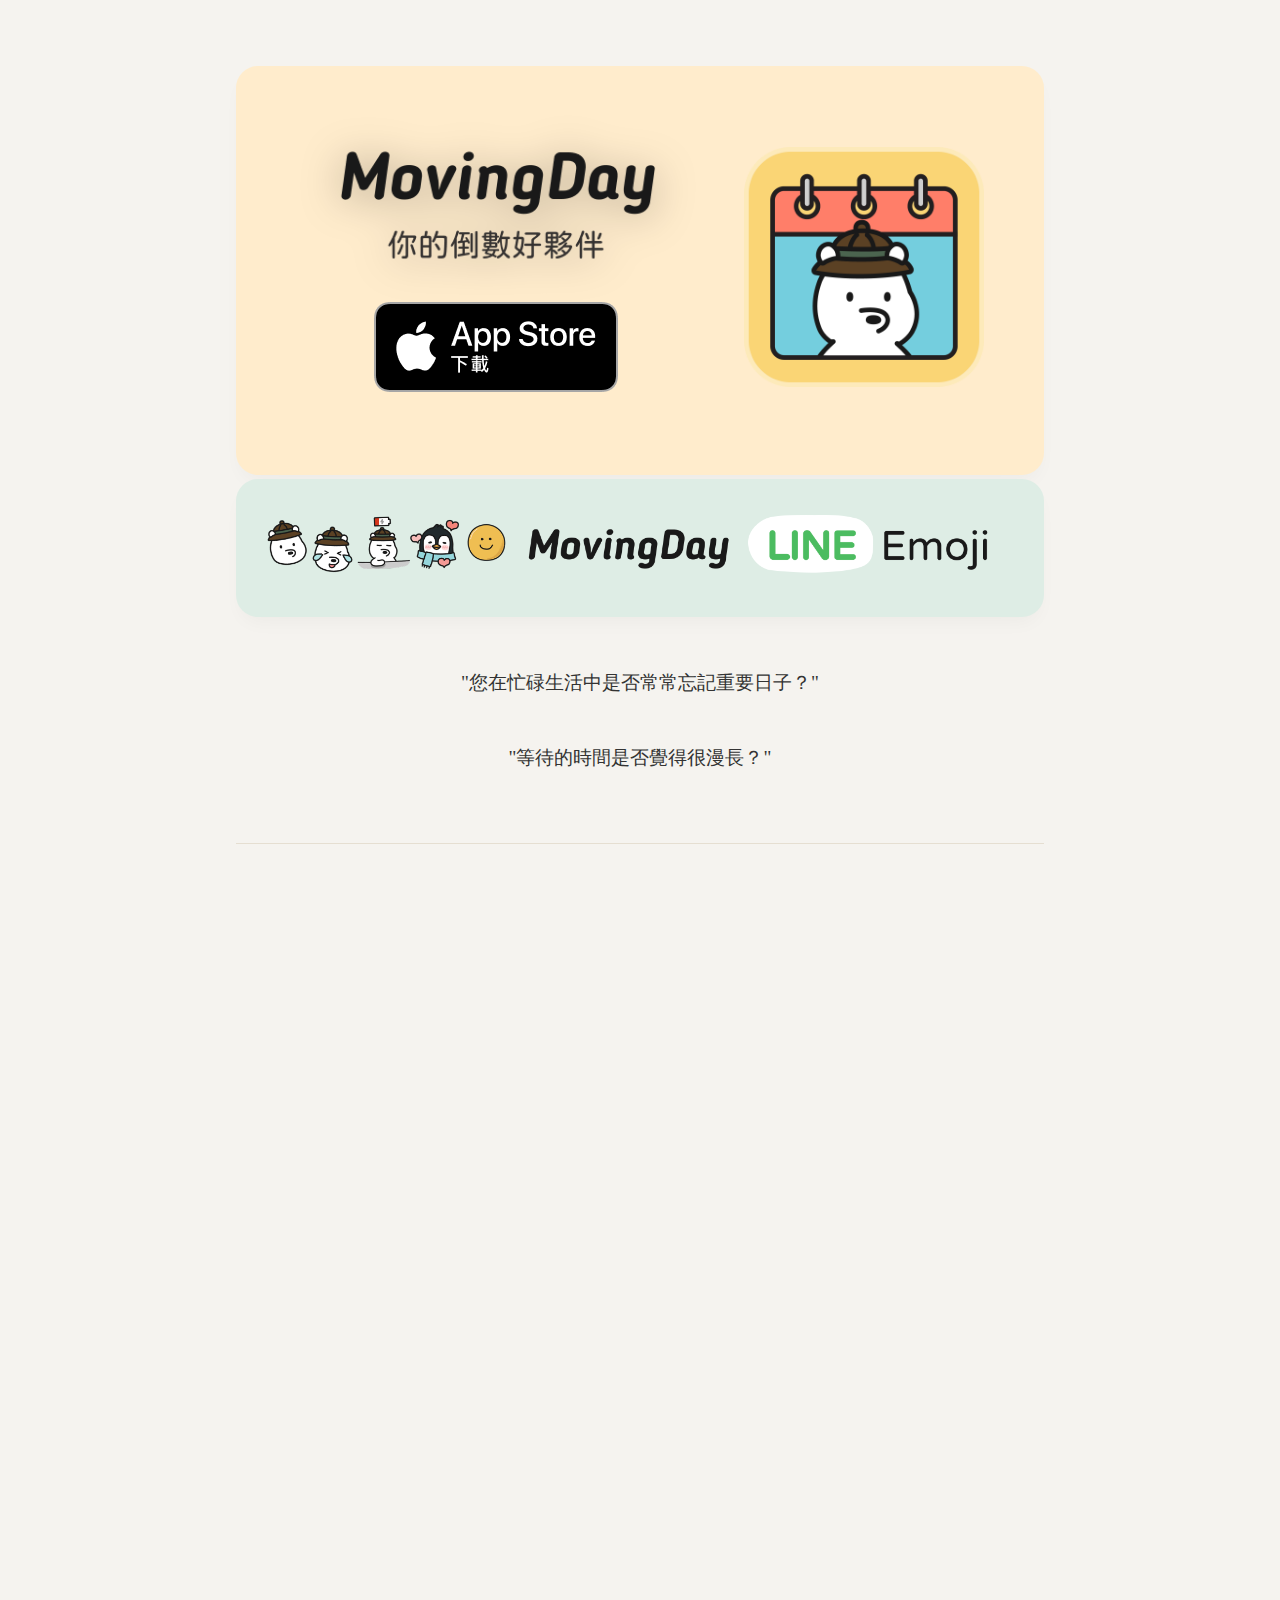
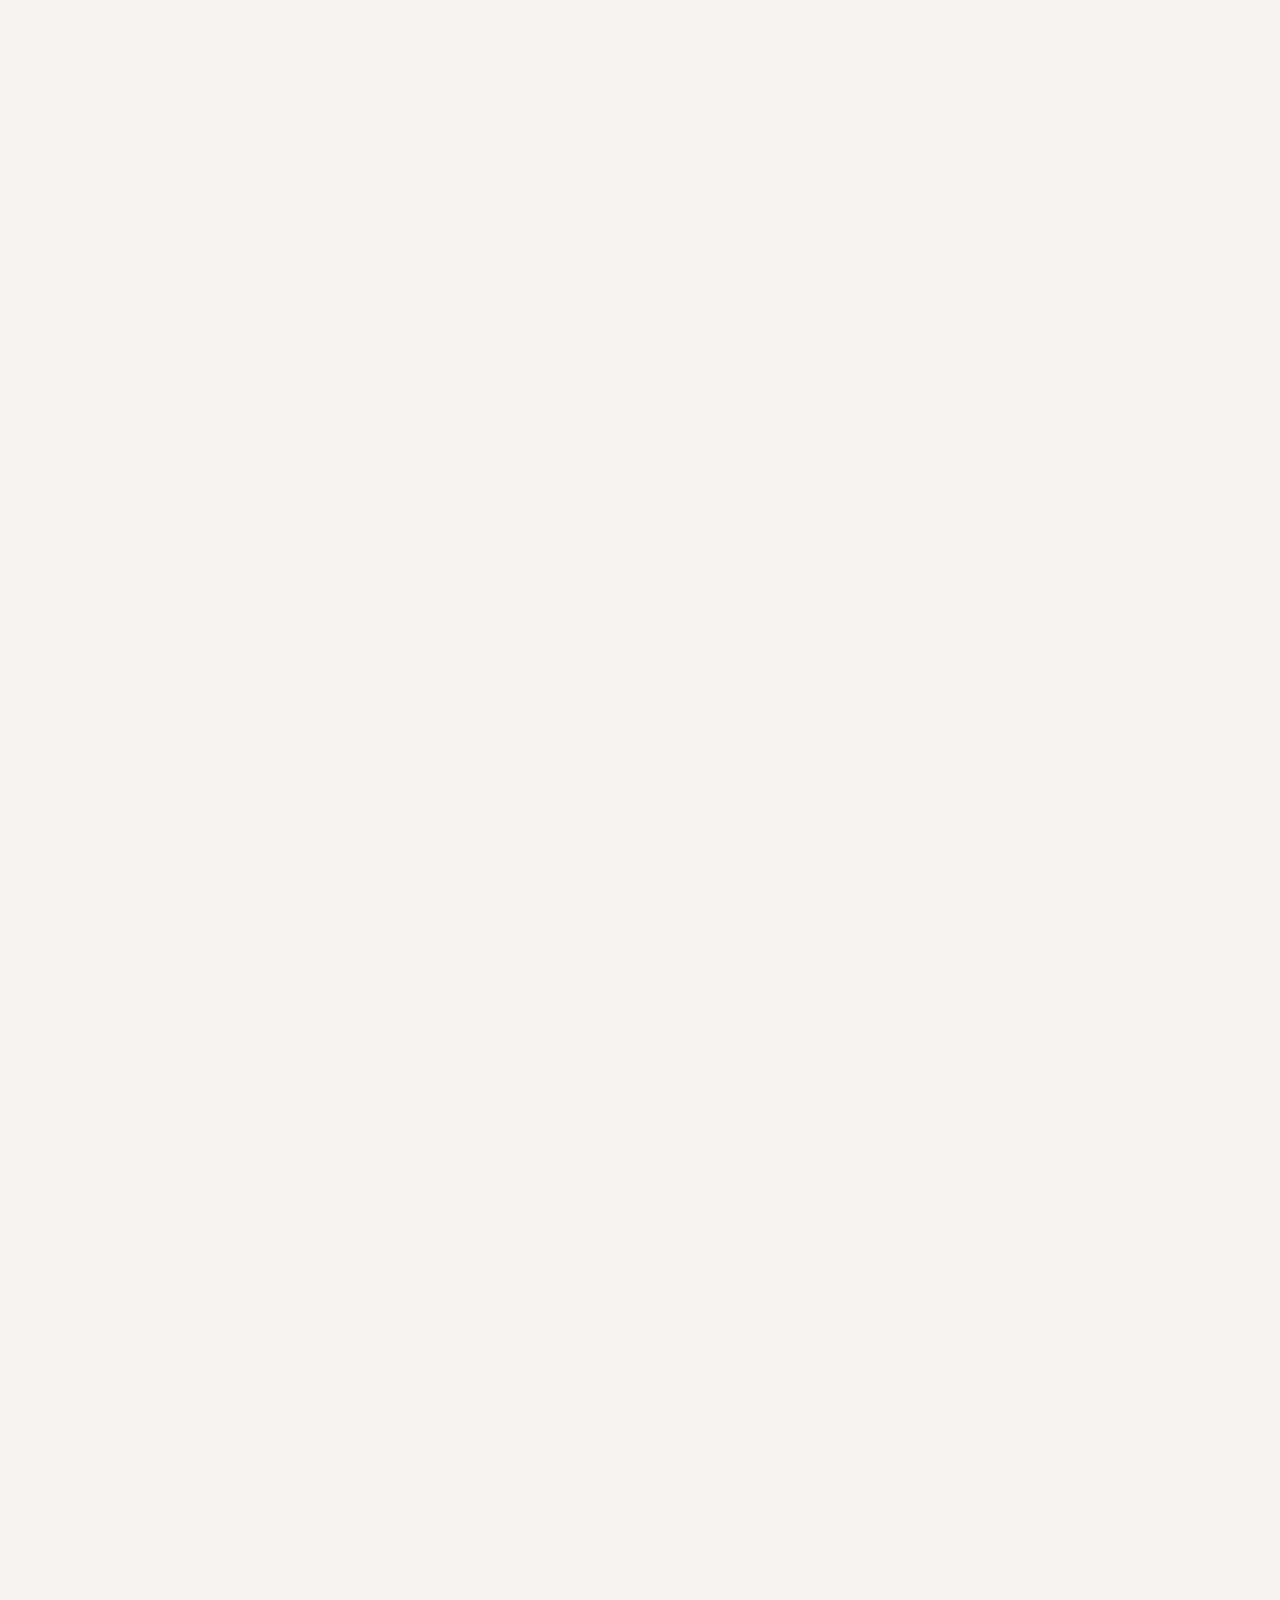
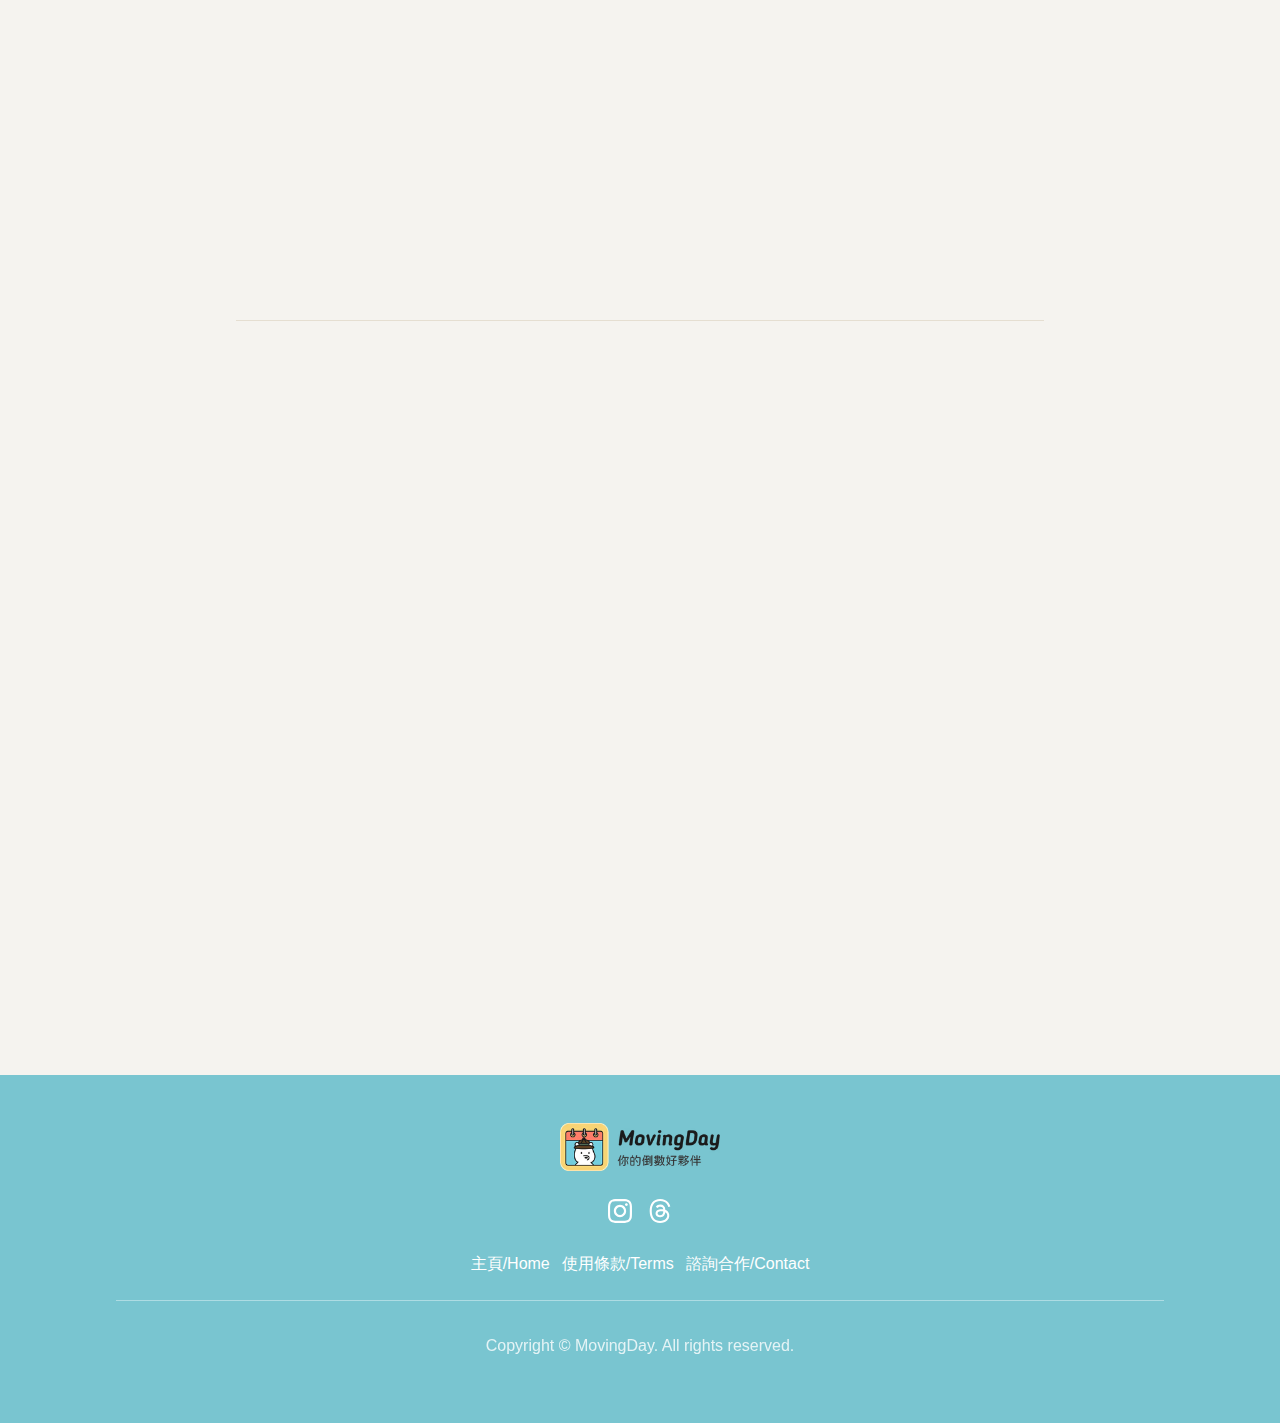
<file: en.html>
<!DOCTYPE html>
<html lang="en">
<head>
    <meta charset="UTF-8">
    <meta name="viewport" content="width=device-width, initial-scale=1.0">
    <title>MovingDay - Your countdown pal</title>
    <meta name="description" content="MovingDay 與您一起倒數重要日子，記錄美好回憶，製作願望清單">
    <link rel="stylesheet" href="styles.css">
    <link rel="preconnect" href="https://fonts.googleapis.com">
    <link rel="preconnect" href="https://fonts.gstatic.com" crossorigin>
    <link href="https://fonts.googleapis.com/css2?family=Poppins:wght@300;400;500;600;700&display=swap" rel="stylesheet">
    <link rel="icon" type="image/png" sizes="32x32" href="assets/app_icon.png">
    <link rel="icon" type="image/png" sizes="16x16" href="assets/app_icon.png">
    <link rel="apple-touch-icon" href="assets/app_icon.png">
</head>

<body>
    <main>
        <!-- Hero Section -->
        <section class="hero">
            <div class="container">
                <div class="hero-content">
                    <div class="hero-left">
                        <img src="assets/app_name.png" alt="MovingDay App Name" class="app-name">
                        <a href="https://apps.apple.com/hk/app/movingday/id6747246669" target="_blank">
                            <img src="assets/badge_appstore_zh.png" alt="Download on App Store" class="app-store-badge">
                        </a>
                    </div>
                    <div class="hero-right">
                        <img src="assets/app_icon.png" alt="MovingDay App Icon" class="app-icon-large">
                    </div>
                </div>
            </div>
        </section>

        <!-- Problem Statement -->
        <section class="line-emoji-container">
            <a class="container" href="https://store.line.me/emojishop/product/685e52ea6f39046179b74d18/en" target="_blank">
                <div class="problem-content">
                    <div class="problem-left">
                        <img src="assets/line_emoji.png" alt="Line Emoji" class="line-emoji">
                    </div>
                    <div class="problem-right">
                        <img src="assets/line_emoji_word.png" alt="Problem Statement" class="problem-text">
                    </div>
                </div>
            </a>    
        </section>

        <section class="problem-statement">
            <div class="questions">
                <div class="question" 
                     data-zh='"您在忙碌生活中是否常常忘記重要日子？"'
                     data-en='"Do you often forget special days in your busy life?"'
                     data-kr='"바쁜 일상에서 중요한 날을 자주 잊어버리시나요?"'
                     data-jp='"忙しい生活の中で大切な日をよく忘れてしまいますか？"'>
                </div>
                <div class="question"
                     data-zh='"等待的時間是否覺得很漫長？"'
                     data-en='"Does waiting time feel very long?"'
                     data-kr='"기다리는 시간이 매우 길게 느껴지시나요?"'
                     data-jp='"待つ時間がとても長く感じますか？"'>
                </div>
            </div>
        </section>
        
        <div class="border"></div>

        <!-- Solution -->
        <section class="solution">
            <div class="container">
                <div class="solution-content">
                    <div class="solution-left">
                        <img src="assets/bear_empty_memory.png" alt="Bear with Empty Memory" class="bear-image">
                    </div>
                    <div class="solution-right">
                        <h2 class="solution-title" 
                            data-zh="MovingDay 與您一起<span class='highlight'>倒數</span>重要日子"
                            data-en="MovingDay counts down with you to <span class='highlight'>important days</span>"
                            data-kr="MovingDay이 중요한 날까지 <span class='highlight'>카운트다운</span>을 함께합니다"
                            data-jp="MovingDayが大切な日まで<span class='highlight'>カウントダウン</span>をお手伝いします">
                            MovingDay 與您一起<span class="highlight">倒數</span>重要日子
                        </h2>
                        <p class="solution-description"
                           data-zh="一步一步走向每個重要時刻的 D-day，儘管過程漫長及辛苦，也陪伴在您的身旁，一起等待這份美好 :)"
                           data-en="Step by step towards each important D-day moment. Even though the process is long and hard, we'll be by your side, waiting for this beautiful moment together :)"
                           data-kr="각각의 중요한 D-day 순간을 향해 한 걸음씩 나아갑니다. 과정이 길고 힘들지만, 우리는 당신 곁에서 이 아름다운 순간을 함께 기다립니다 :)"
                           data-jp="それぞれの大切なD-dayの瞬間に向かって一歩ずつ進んでいきます。過程が長く辛くても、私たちはあなたのそばでこの美しい瞬間を一緒に待っています :)">
                            一步一步走向每個重要時刻的 D-day，儘管過程漫長及辛苦，也陪伴在您的身旁，一起等待這份美好 :)
                        </p>
                    </div>
                </div>
            </div>
        </section>

        <!-- Features -->
        <section class="features">
            <div class="container">
                <div class="features-grid">
                                          <div class="feature-card">
                          <div class="feature-icon">
                              <img src="assets/heart_red.svg" alt="戀愛" width="24" height="24">
                          </div>
                          <div class="feature-text">
                              <h3>戀愛</h3>
                              <p>您與另一半的紀念日及所有甜蜜日子</p>
                          </div>
                      </div>
                                          <div class="feature-card">
                          <div class="feature-icon">
                              <img src="assets/airplane_purple.svg" alt="旅行" width="24" height="24">
                          </div>
                          <div class="feature-text">
                              <h3>旅行</h3>
                              <p>令人期待及放鬆的旅行</p>
                          </div>
                      </div>
                                          <div class="feature-card">
                          <div class="feature-icon">
                              <img src="assets/cake_blue.svg" alt="生日" width="24" height="24">
                          </div>
                          <div class="feature-text">
                              <h3>生日</h3>
                              <p>每年您與摯愛的生日</p>
                          </div>
                      </div>
                                          <div class="feature-card">
                          <div class="feature-icon">
                              <img src="assets/star_green.svg" alt="其他重要日子" width="24" height="24">
                          </div>
                          <div class="feature-text">
                              <h3>其他重要日子</h3>
                              <p>考試、畢業、升職等人生中重要的事</p>
                          </div>
                      </div>
                </div>
            </div>
        </section>

        <!-- Feature Details -->
        <section class="feature-details">
            <div class="container">
                <!-- Theme Celebration -->
                <div class="feature-detail">
                    <div class="feature-detail-content">
                        <div class="feature-detail-text">
                            <h2 data-zh="<strong>以不同</strong><span class='highlight'><strong>主題慶祝</strong></span><strong> D-day</strong>"
                                data-en="<strong>Celebrate</strong> <span class='highlight'><strong>D-day</strong></span> <strong>with different themes</strong>"
                                data-kr="<strong>다양한</strong> <span class='highlight'><strong>테마</strong></span><strong>로 D-day를 축하</strong>"
                                data-jp="<strong>異なる</strong><span class='highlight'><strong>テーマ</strong></span><strong>でD-dayを祝います</strong>">
                                <strong>以不同</strong><span class="highlight"><strong>主題慶祝</strong></span><strong> D-day</strong>
                            </h2>
                            <p data-zh="不同的倒數類別，以不同的主題動畫慶祝 D-day 的來臨，為每個特別日子增添儀式感。"
                               data-en="Different countdown categories celebrate D-day with themed animations, adding ceremony to each special day."
                               data-kr="다양한 카운트다운 카테고리가 테마 애니메이션으로 D-day를 축하하여 각 특별한 날에 의식을 더합니다."
                               data-jp="異なるカウントダウンカテ고リーがテーマアニメーションでD-dayを祝い、各特別な日に儀式感を加えます。">
                                不同的倒數類別，以不同的主題動畫慶祝 D-day 的來臨，為每個特別日子增添儀式感。
                            </p>
                        </div>
                        <div class="feature-detail-image">
                            <img src="assets/Group_57.png" alt="Theme Celebration">
                        </div>
                    </div>
                </div>

                <!-- Share Feelings -->
                <div class="feature-detail">
                    <div class="feature-detail-content">
                        <div class="feature-detail-text">
                            <h2 data-zh="<strong>像日記一樣</strong><span class='highlight'><strong>分享感受</strong></span>"
                                data-en="<strong>Share feelings</strong> <span class='highlight'><strong>like a diary</strong></span>"
                                data-kr="<strong>일기처럼</strong> <span class='highlight'><strong>감정을 공유</strong></span>"
                                data-jp="<strong>日記のように</strong><span class='highlight'><strong>気持ちを共有</strong></span>">
                                <strong>像日記一樣</strong><span class="highlight"><strong>分享感受</strong></span>
                            </h2>
                            <p data-zh="留下說不出的感受及真心，與摯愛共同分享及回憶這些珍貴的瞬間，令關係變得更加密切。"
                               data-en="Share unspoken feelings and sincerity with loved ones, creating precious memories and strengthening relationships."
                               data-kr="말로 표현할 수 없는 감정과 진심을 사랑하는 사람과 공유하고 이 소중한 순간들을 추억하며 관계를 더욱 돈독하게 만듭니다."
                               data-jp="言葉にできない気持ちと真心を大切な人と共有し、これらの貴重な瞬間を思い出として残し、関係をより親密にします。">
                                留下說不出的感受及真心，與摯愛共同分享及回憶這些珍貴的瞬間，令關係變得更加密切。
                            </p>
                        </div>
                        <div class="feature-detail-image">
                            <img src="assets/Group_57_(1).png" alt="Share Feelings">
                        </div>
                    </div>
                </div>

                <!-- Wish List -->
                <div class="feature-detail">
                    <div class="feature-detail-content">
                        <div class="feature-detail-text">
                            <h2 data-zh="製作你的<span class='highlight'>願望清單</span>"
                                data-en="Create your <span class='highlight'>wish list</span>"
                                data-kr="당신의 <span class='highlight'>소원 목록</span>을 만듭니다"
                                data-jp="あなたの<span class='highlight'>願いリスト</span>を作成します">
                                製作你的<span class="highlight">願望清單</span>
                            </h2>
                            <p data-zh="記錄你不同的願望，逐一實現它們，令人生旅途更加閃亮。"
                               data-en="Record your different wishes and achieve them one by one, making your life journey brighter."
                               data-kr="다양한 소원을 기록하고 하나씩 실현하여 인생 여정을 더욱 빛나게 만듭니다."
                               data-jp="あなたの様々な願いを記録し、一つずつ実現して、人生の旅をより輝かしくします。">
                                記錄你不同的願望，逐一實現它們，令人生旅途更加閃亮。
                            </p>
                        </div>
                        <div class="feature-detail-image">
                            <img src="assets/Group_57_(2).png" alt="Wish List">
                        </div>
                    </div>
                </div>

                <!-- iOS Widget -->
                <div class="feature-detail">
                    <div class="feature-detail-content">
                        <div class="feature-detail-text">
                            <h2 data-zh="iOS主畫面<span class='highlight'>倒數小工具(Widget)</span>"
                                data-en="iOS Home Screen <span class='highlight'>Countdown Widget</span>"
                                data-kr="iOS 홈 화면 <span class='highlight'>카운트다운 위젯</span>"
                                data-jp="iOSホーム画面<span class='highlight'>カウントダウンウィジェット</span>">
                                iOS主畫面<span class="highlight">倒數小工具(Widget)</span>
                            </h2>
                            <p data-zh="讓你能夠在手機桌面上輕鬆查看倒數活動，不再忘記重要日子。"
                               data-en="Easily view countdown activities on your phone's home screen, never forgetting important days."
                               data-kr="휴대폰 홈 화면에서 쉽게 카운트다운 활동을 확인하여 중요한 날을 잊지 않습니다."
                               data-jp="携帯電話のホーム画面でカウントダウン活動を簡単に確認でき、大切な日を忘れることがありません。">
                                讓你能夠在手機桌面上輕鬆查看倒數活動，不再忘記重要日子。
                            </p>
                        </div>
                        <div class="feature-detail-image">
                            <img class="feature4" src="assets/feature4_zh.png" alt="iOS Widget">
                        </div>
                    </div>
                </div>
            </div>
        </section>

        <div class="border"></div>

        <!-- Download Section -->
        <section class="download">
            <div class="container">
                <div class="download-content">
                    <img src="assets/text.png" alt="Download Text" class="download-text">
                    <a href="https://apps.apple.com/hk/app/movingday/id6747246669" target="_blank">
                        <img src="assets/badge_appstore_zh 1.png" alt="Download on App Store" class="download-badge">
                    </a>
                </div>
            </div>
        </section>

        <!-- Final Image -->
        <section class="final-image">
            <div class="container">
                <img src="assets/bear_loveletter.png" alt="Bear with Love Letter" class="bear-loveletter">
            </div>
        </section>

        <!-- Language Support -->
        <section class="languages">
            <div class="container">
                <div class="language-grid">
                    <a href="/" class="language-card" data-lang="zh" data-lang-name="繁體中文">
                        <img src="assets/text_zh.png" alt="繁體中文">
                    </a>
                    <a href="/en" class="language-card" data-lang="en" data-lang-name="English">
                        <img src="assets/text_en.png" alt="English">
                    </a>
                    <a href="/kr" class="language-card" data-lang="kr" data-lang-name="한국어">
                        <img src="assets/text_kr.png" alt="한국어">
                    </a>
                    <a href="/jp" class="language-card" data-lang="jp" data-lang-name="日本語">
                        <img src="assets/text_jp.png" alt="日本語">
                    </a>
                </div>
            </div>
        </section>
    </main>

    <footer class="footer">
        <div class="container">
            <a class="notion-link logo" href="/">
                <img src="assets/app_logo.png" alt="App logo" class="footer-logo">
            </a>

            <div class="footer-link icons">
                <a href="https://www.instagram.com/movingday.tech/" class="notion-link" target="_blank" rel="noopener noreferrer">
                    <svg xmlns="http://www.w3.org/2000/svg" fill="white" viewBox="0 0 24 24" width="24" height="24"><title>Instagram</title><path d="M12 0C8.74 0 8.333.015 7.053.072 5.775.132 4.905.333 4.14.63c-.789.306-1.459.717-2.126 1.384S.935 3.35.63 4.14C.333 4.905.131 5.775.072 7.053.012 8.333 0 8.74 0 12s.015 3.667.072 4.947c.06 1.277.261 2.148.558 2.913.306.788.717 1.459 1.384 2.126.667.666 1.336 1.079 2.126 1.384.766.296 1.636.499 2.913.558C8.333 23.988 8.74 24 12 24s3.667-.015 4.947-.072c1.277-.06 2.148-.262 2.913-.558.788-.306 1.459-.718 2.126-1.384.666-.667 1.079-1.335 1.384-2.126.296-.765.499-1.636.558-2.913.06-1.28.072-1.687.072-4.947s-.015-3.667-.072-4.947c-.06-1.277-.262-2.149-.558-2.913-.306-.789-.718-1.459-1.384-2.126C21.319 1.347 20.651.935 19.86.63c-.765-.297-1.636-.499-2.913-.558C15.667.012 15.26 0 12 0zm0 2.16c3.203 0 3.585.016 4.85.071 1.17.055 1.805.249 2.227.415.562.217.96.477 1.382.896.419.42.679.819.896 1.381.164.422.36 1.057.413 2.227.057 1.266.07 1.646.07 4.85s-.015 3.585-.074 4.85c-.061 1.17-.256 1.805-.421 2.227-.224.562-.479.96-.899 1.382-.419.419-.824.679-1.38.896-.42.164-1.065.36-2.235.413-1.274.057-1.649.07-4.859.07-3.211 0-3.586-.015-4.859-.074-1.171-.061-1.816-.256-2.236-.421-.569-.224-.96-.479-1.379-.899-.421-.419-.69-.824-.9-1.38-.165-.42-.359-1.065-.42-2.235-.045-1.26-.061-1.649-.061-4.844 0-3.196.016-3.586.061-4.861.061-1.17.255-1.814.42-2.234.21-.57.479-.96.9-1.381.419-.419.81-.689 1.379-.898.42-.166 1.051-.361 2.221-.421 1.275-.045 1.65-.06 4.859-.06l.045.03zm0 3.678c-3.405 0-6.162 2.76-6.162 6.162 0 3.405 2.76 6.162 6.162 6.162 3.405 0 6.162-2.76 6.162-6.162 0-3.405-2.76-6.162-6.162-6.162zM12 16c-2.21 0-4-1.79-4-4s1.79-4 4-4 4 1.79 4 4-1.79 4-4 4zm7.846-10.405c0 .795-.646 1.44-1.44 1.44-.795 0-1.44-.646-1.44-1.44 0-.794.646-1.439 1.44-1.439.793-.001 1.44.645 1.44 1.439z"></path></svg>
                </a>

                <a href="https://www.threads.com/@movingday.tech" class="notion-link" target="_blank" rel="noopener noreferrer">
                    <svg xmlns="http://www.w3.org/2000/svg" fill="white" viewBox="0 0 24 24" width="24" height="24"><title>Threads</title><path d="M17.743 11.123a8.547 8.547 0 0 0-.315-.142c-.185-3.414-2.05-5.368-5.182-5.388h-.042c-1.874 0-3.431.8-4.39 2.255l1.722 1.181c.716-1.087 1.84-1.319 2.669-1.319h.028c1.031.007 1.81.307 2.313.892.367.425.612 1.014.733 1.756a13.176 13.176 0 0 0-2.96-.143c-2.977.172-4.892 1.908-4.763 4.321.065 1.224.675 2.277 1.717 2.965.88.582 2.015.866 3.195.802 1.557-.086 2.778-.68 3.63-1.766.648-.825 1.057-1.894 1.238-3.241.742.448 1.292 1.037 1.596 1.745.517 1.205.547 3.184-1.068 4.797-1.415 1.414-3.116 2.025-5.686 2.044-2.851-.02-5.008-.935-6.41-2.717-1.313-1.67-1.991-4.08-2.016-7.165.025-3.085.703-5.496 2.016-7.165 1.402-1.782 3.558-2.696 6.41-2.717 2.871.02 5.065.94 6.521 2.73.714.879 1.252 1.983 1.607 3.27l2.018-.538c-.43-1.585-1.107-2.95-2.027-4.083C18.43 1.2 15.7.024 12.185 0h-.014C8.66.024 5.963 1.205 4.15 3.51c-1.614 2.05-2.446 4.905-2.474 8.482v.016c.028 3.578.86 6.431 2.473 8.482 1.813 2.305 4.512 3.486 8.022 3.51h.014c3.12-.022 5.319-.839 7.13-2.649 2.371-2.368 2.3-5.336 1.518-7.158-.56-1.307-1.629-2.368-3.09-3.07zm-5.387 5.065c-1.305.074-2.66-.512-2.728-1.766-.05-.93.662-1.969 2.808-2.092.246-.015.487-.021.724-.021.78 0 1.508.075 2.171.22-.247 3.088-1.697 3.59-2.975 3.66z"></path></svg>
                </a>
            </div>
               
            
            <div class="footer-link">
                <a class="notion-link" href="/"><p>主頁/Home</p></a>
                <a class="notion-link" href="/terms"><p>使用條款/Terms</p></a>
                <a href="mailto:movingday.tech@gmail.com" class="notion-link" target="_blank" rel="noopener noreferrer"><p>諮詢合作/Contact</p></a>
            </div>
            <div class="border"></div>
            <p class="copyright">Copyright &copy; MovingDay. All rights reserved.</p>
        </div>
    </footer>


    <script src="languages.js"></script>
    <script src="language-router.js"></script>
    <script src="script.js"></script>
</body>
</html>
</file>
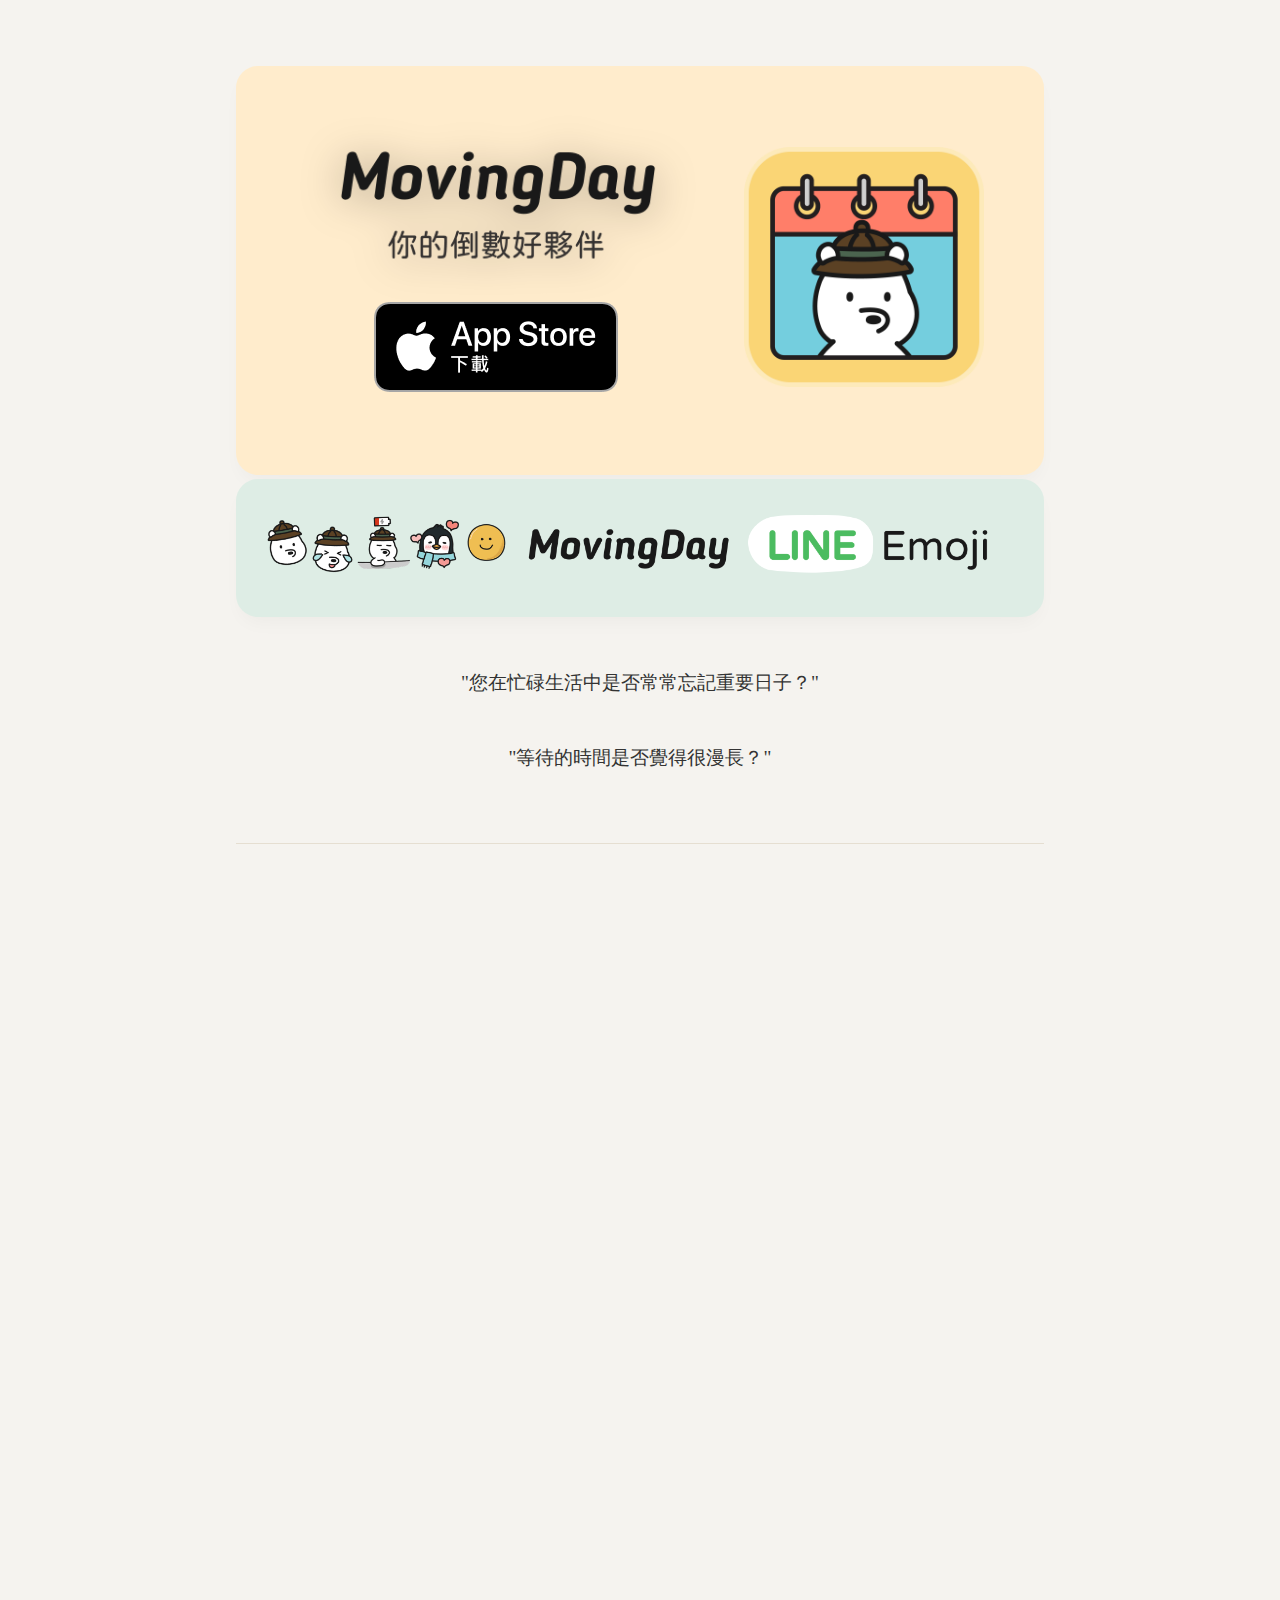
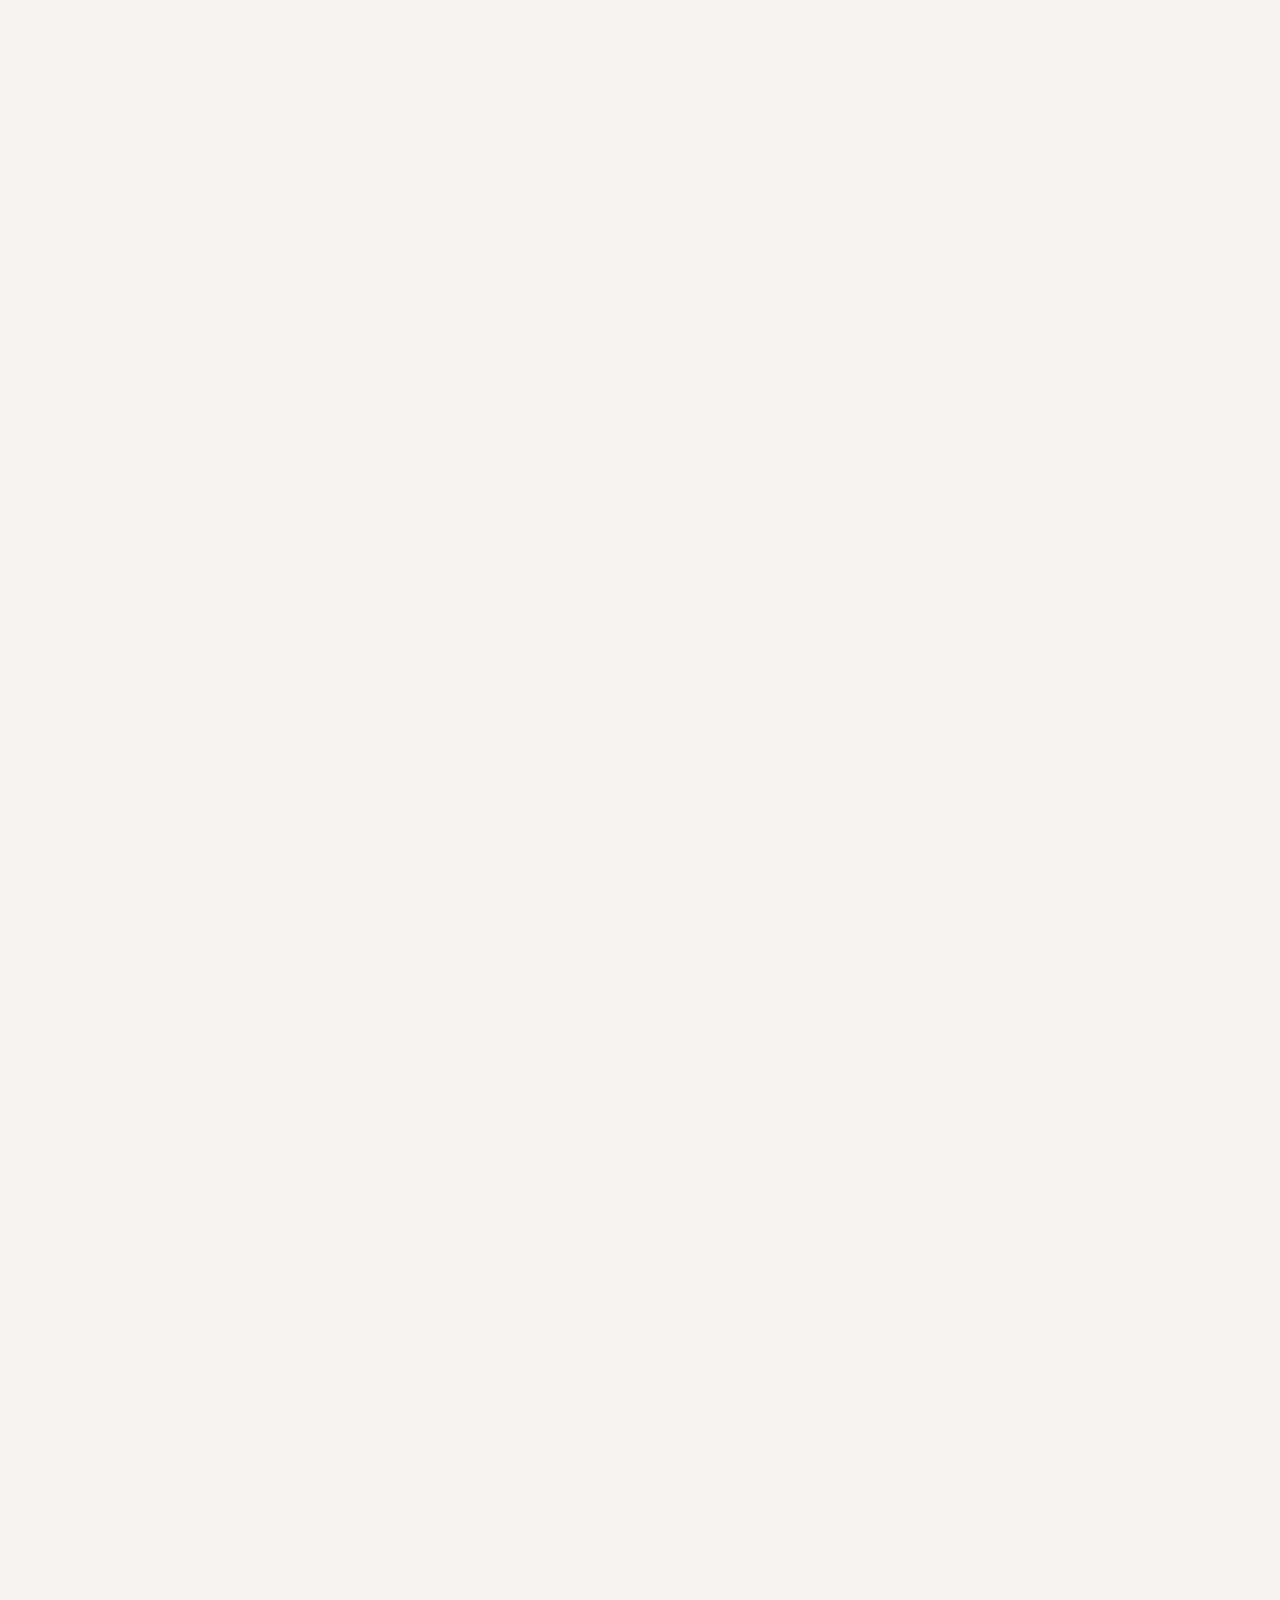
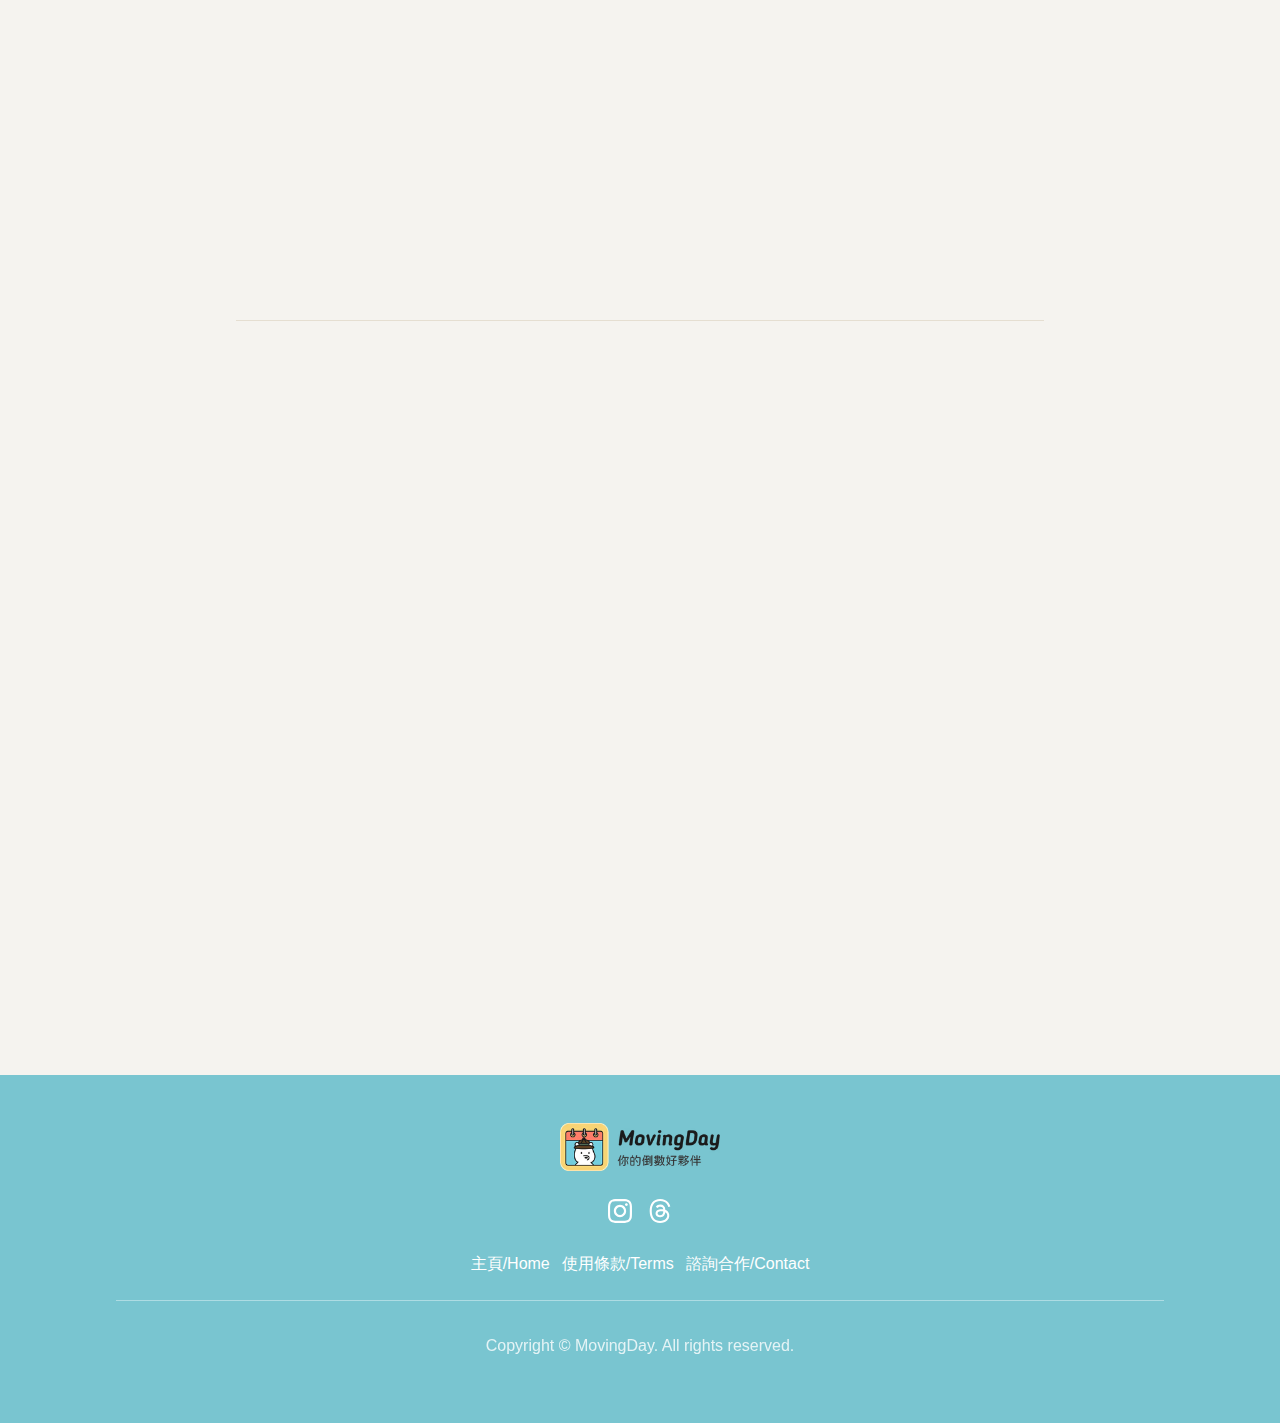
<file: jp.html>
<!DOCTYPE html>
<html lang="jp">
  <head>
    <meta charset="UTF-8" />
    <meta name="viewport" content="width=device-width, initial-scale=1.0" />
    <title>MovingDay - Your countdown pal</title>
    <meta
      name="description"
      content="MovingDay 與您一起倒數重要日子，記錄美好回憶，製作願望清單"
    />
    <link rel="stylesheet" href="styles.css" />
    <link rel="preconnect" href="https://fonts.googleapis.com" />
    <link rel="preconnect" href="https://fonts.gstatic.com" crossorigin />
    <link
      href="https://fonts.googleapis.com/css2?family=Poppins:wght@300;400;500;600;700&display=swap"
      rel="stylesheet"
    />
    <link
      rel="icon"
      type="image/png"
      sizes="32x32"
      href="assets/app_icon.png"
    />
    <link
      rel="icon"
      type="image/png"
      sizes="16x16"
      href="assets/app_icon.png"
    />
    <link rel="apple-touch-icon" href="assets/app_icon.png" />
  </head>

  <body>
    <main>
      <!-- Hero Section -->
      <section class="hero">
        <div class="container">
          <div class="hero-content">
            <div class="hero-left">
              <img
                src="assets/app_name.png"
                alt="MovingDay App Name"
                class="app-name"
              />
              <a
                href="https://apps.apple.com/hk/app/movingday/id6747246669"
                target="_blank"
              >
                <img
                  src="assets/badge_appstore_zh.png"
                  alt="Download on App Store"
                  class="app-store-badge"
                />
              </a>
            </div>
            <div class="hero-right">
              <img
                src="assets/app_icon.png"
                alt="MovingDay App Icon"
                class="app-icon-large"
              />
            </div>
          </div>
        </div>
      </section>

      <!-- Problem Statement -->
      <section class="line-emoji-container">
        <a
          class="container"
          href="https://store.line.me/emojishop/product/685e52ea6f39046179b74d18/en"
          target="_blank"
        >
          <div class="problem-content">
            <div class="problem-left">
              <img
                src="assets/line_emoji.png"
                alt="Line Emoji"
                class="line-emoji"
              />
            </div>
            <div class="problem-right">
              <img
                src="assets/line_emoji_word.png"
                alt="Problem Statement"
                class="problem-text"
              />
            </div>
          </div>
        </a>
      </section>

      <section class="problem-statement">
        <div class="questions">
          <div
            class="question"
            data-zh='"您在忙碌生活中是否常常忘記重要日子？"'
            data-en='"Do you often forget special days in your busy life?"'
            data-kr='"당신은 바쁜 생활 속에서 중요한 날을 자주 잊어버리십니까?"'
            data-jp='"あなたは忙しい生活の中で重要な日をよく忘れますか？"'
          ></div>
          <div
            class="question"
            data-zh='"等待的時間是否覺得很漫長？"'
            data-en='"Does the waiting time seem to stretch on?"'
            data-kr='"기다리는 시간이 길게 느껴지지 않나요?"'
            data-jp='"待ち時間が長く感じませんか？"'
          ></div>
        </div>
      </section>

      <div class="border"></div>

      <!-- Solution -->
      <section class="solution">
        <div class="container">
          <div class="solution-content">
            <div class="solution-left">
              <img
                src="assets/bear_empty_memory.png"
                alt="Bear with Empty Memory"
                class="bear-image"
              />
            </div>
            <div class="solution-right">
              <h2
                class="solution-title"
                data-zh="MovingDay 與您一起<span class='highlight'>倒數</span>重要日子"
                data-en="MovingDay <span class='highlight'>count down</span> special days with you"
                data-kr="당신과 함께하는 MovingDay <span class='highlight'>카운트다운</span>특별한 날들"
                data-jp="あなたと共にするMoving Day<span class='highlight'>カウントダウン</span>特別な日々"
              >
                MovingDay 與您一起<span class="highlight">倒數</span>重要日子
              </h2>
              <p
                class="solution-description"
                data-zh="一步一步走向每個重要時刻的 D-day，儘管過程漫長及辛苦，也陪伴在您的身旁，一起等待這份美好 :)"
                data-en="Step by step, we approach each important D-day. Though it's a long journey, MovingDay will be by your side, waiting for this beautiful moment. :)"
                data-kr="한 걸음 한 걸음씩 중요한 D-day 다가갑니다. 긴 여정이지만 무빙데이는 여러분 곁에서 이 아름다운 순간을 기다리며 함께할 것입니다. :)"
                data-jp="一歩一歩重要なD-dayに近づきます。 長い旅路ですが、ムービングデーは皆様のそばでこの美しい瞬間を待ちながら共にします。:)"
              >
                一步一步走向每個重要時刻的
                D-day，儘管過程漫長及辛苦，也陪伴在您的身旁，一起等待這份美好 :)
              </p>
            </div>
          </div>
        </div>
      </section>

      <!-- Features -->
      <section class="features">
        <div class="container">
          <div class="features-grid">
            <div class="feature-card">
              <div class="feature-icon">
                <img
                  src="assets/heart_red.svg"
                  alt="戀愛"
                  width="24"
                  height="24"
                />
              </div>
              <div class="feature-text">
                <h3
                  data-zh="戀愛"
                  data-en="Love"
                  data-kr="사랑"
                  data-jp="恋愛"
                >
                  戀愛
                </h3>
                <p
                  data-zh="您與另一半的紀念日及所有甜蜜日子"
                  data-en="Your anniversaries and all sweet moments with your partner"
                  data-kr="당신의 기념일과 파트너의 달콤한 순간들"
                  data-jp="あなたの記念日とパートナーの瞬間"
                >
                  您與另一半的紀念日及所有甜蜜日子
                </p>
              </div>
            </div>
            <div class="feature-card">
              <div class="feature-icon">
                <img
                  src="assets/airplane_purple.svg"
                  alt="旅行"
                  width="24"
                  height="24"
                />
              </div>
              <div class="feature-text">
                <h3
                  data-zh="旅行"
                  data-en="Travel"
                  data-kr="여행"
                  data-jp="旅行"
                >
                  旅行
                </h3>
                <p
                  data-zh="令人期待及放鬆的旅行"
                  data-en="Exciting and relaxing trips around the world"
                  data-kr="신나고 편안한 세계 일주 여행"
                  data-jp="楽しい快適な世界一周旅行"
                >
                  令人期待及放鬆的旅行
                </p>
              </div>
            </div>

            <div class="feature-card">
              <div class="feature-icon">
                <img
                  src="assets/cake_blue.svg"
                  alt="生日"
                  width="24"
                  height="24"
                />
              </div>
              <div class="feature-text">
                <h3
                  data-zh="生日"
                  data-en="Birthday"
                  data-kr="생일"
                  data-jp="誕生日"
                >
                  生日
                </h3>
                <p
                  data-zh="每年您與摯愛的生日"
                  data-en="Your and your loved ones' birthdays every year"
                  data-kr="당신과 사랑하는 사람들의 매년 생일"
                  data-jp="あなたと愛する人たちの毎年の誕生日"
                >
                  每年您與摯愛的生日
                </p>
              </div>
            </div>
            <div class="feature-card">
              <div class="feature-icon">
                <img
                  src="assets/star_green.svg"
                  alt="其他重要日子"
                  width="24"
                  height="24"
                />
              </div>
              <div class="feature-text">
                <h3
                  data-zh="其他重要日子"
                  data-en="Other Important Days"
                  data-kr="다른 중요한 날들"
                  data-jp="その他の重要な日々"
                >
                  其他重要日子
                </h3>
                <p
                  data-zh="考試、畢業、升職等人生中重要的事"
                  data-en="Important life events such as exams, graduation, promotions"
                  data-kr="시험, 졸업, 승진 등 중요한 인생 이벤트"
                  data-jp="試験、卒業、昇進などのイベント"
                >
                  考試、畢業、升職等人生中重要的事
                </p>
              </div>
            </div>
          </div>
        </div>
      </section>

      <!-- Feature Details -->
      <section class="feature-details">
        <div class="container">
          <!-- Theme Celebration -->
          <div class="feature-detail">
            <div class="feature-detail-content">
              <div class="feature-detail-text">
                <h2
                  data-zh="以不同<span class='highlight'>主題慶祝</span> D-day"
                  data-en="Celebrate D-day with <span class='highlight'>Themes</span>"
                  data-kr="<span class='highlight'>테마로</span> D-day 기념하기"
                  data-jp="<span class='highlight'>テーマで</span>D-dayを記念します"
                >

                </h2>
                <p
                  data-zh="不同的倒數類別，以不同的主題動畫慶祝 D-day 的來臨，為每個特別日子增添儀式感。"
                  data-en="Count down with different themes and animations, adding ritual to each special day."
                  data-kr="다양한 카운트다운 카테고리와 다양한 테마 애니메이션으로 D-day의 도래를 축하하며, 각 특별한 날에 의식감을 더합니다."
                  data-jp="様々なカウントダウンカテゴリーと多様なテーマアニメーションでD-dayの到来を祝い、各特別な日に意識感を加えます。"
                >
                  不同的倒數類別，以不同的主題動畫慶祝 D-day
                  的來臨，為每個特別日子增添儀式感。
                </p>
              </div>
              <div class="feature-detail-image">
                <img src="assets/Group_57.png" alt="Theme Celebration" />
              </div>
            </div>
          </div>

          <!-- Share Feelings -->
          <div class="feature-detail">
            <div class="feature-detail-content">
              <div class="feature-detail-text">
                <h2
                data-zh="像日記一樣<span class='highlight'>分享感受</span>"
                data-en="<span class='highlight'>Share feelings</span> like a Diary"
                data-kr="일기처럼 <span class='highlight'>감정 나누기</span>"
                data-jp="日記のように<span class='highlight'>感情を分かち合うこと</span>"
                >
                </h2>
                <p
                  data-zh="留下說不出的感受及真心，與摯愛共同分享及回憶這些珍貴的瞬間，令關係變得更加密切。"
                  data-en="Express your feelings and memories with loved ones, deepening your bond."
                  data-kr="사랑하는 사람들과의 감정과 추억을 표현하며 유대감을 깊게 합니다."
                  data-jp="愛する人々との感情と思い出を表現し、絆を深めます。"
                >
                  留下說不出的感受及真心，與摯愛共同分享及回憶這些珍貴的瞬間，令關係變得更加密切。
                </p>
              </div>
              <div class="feature-detail-image">
                <img src="assets/Group_57_(1).png" alt="Share Feelings" />
              </div>
            </div>
          </div>

          <!-- Wish List -->
          <div class="feature-detail">
            <div class="feature-detail-content">
              <div class="feature-detail-text">
                <h2
                data-zh="製作你的<span class='highlight'>願望清單</span>"
                data-en="Create your own <span class='highlight'>bucket list</span>"
                data-kr="나만의 <span class='highlight'>버킷리스트</span> 만들기"
                data-jp="自分だけの<span class='highlight'>バケットリスト</span>作り"
                >
                </h2>
                <p
                  data-zh="記錄你不同的願望，逐一實現它們，令人生旅途更加閃亮。"
                  data-en="Record your various wishes and fulfill them one by one, making life's journey even more brilliant."
                  data-kr="당신의 다양한 소망을 기록하고 하나하나 성취하여 인생의 여정을 더욱 빛나게 만드세요."
                  data-jp="あなたの様々な願いを記録し、一つ一つ達成して人生の旅路をさらに輝かせてください。"
                >
                  記錄你不同的願望，逐一實現它們，令人生旅途更加閃亮。
                </p>
              </div>
              <div class="feature-detail-image">
                <img src="assets/Group_57_(2).png" alt="Wish List" />
              </div>
            </div>
          </div>

          <!-- iOS Widget -->
          <div class="feature-detail">
            <div class="feature-detail-content">
              <div class="feature-detail-text">
                <h2
                  data-zh="iOS主畫面<span class='highlight'>倒數小工具(Widget)</span>"
                  data-en="iOS Home screen <span class='highlight'>Countdown Widget</span>"
                  data-kr="iOS 홈 화면 <span class='highlight'>카운트다운 위젯</span>"
                  data-jp="iOSホーム画面<span class='highlight'>カウントダウンウィジェット</span>"
                >
                  iOS主畫面<span class="highlight">倒數小工具(Widget)</span>
                </h2>
                <p
                  data-zh="讓你能夠在手機桌面上輕鬆查看倒數活動，不再忘記重要日子。"
                  data-en="Keep an eye on your upcoming events - directly on your Home Screen! Never forget your important days."
                  data-kr="휴대폰 바탕화면에서 카운트다운 이벤트를 쉽게 확인하고 중요한 날을 잊지 않을 수 있습니다."
                  data-jp="モバイルデスクトップで最後のイベントを簡単に確認でき、重要な日を忘れることがありません。"
                >
                  讓你能夠在手機桌面上輕鬆查看倒數活動，不再忘記重要日子。
                </p>
              </div>
              <div class="feature-detail-image">
                <img
                  class="feature4"
                  src="assets/feature4_zh.png"
                  alt="iOS Widget"
                />
              </div>
            </div>
          </div>
        </div>
      </section>

      <div class="border"></div>

      <!-- Download Section -->
      <section class="download">
        <div class="container">
          <div class="download-content">
            <img
              src="assets/text.png"
              alt="Download Text"
              class="download-text"
            />
            <a
              href="https://apps.apple.com/hk/app/movingday/id6747246669"
              target="_blank"
            >
              <img
                src="assets/badge_appstore_zh 1.png"
                alt="Download on App Store"
                class="download-badge"
              />
            </a>
          </div>
        </div>
      </section>

      <!-- Final Image -->
      <section class="final-image">
        <div class="container">
          <img
            src="assets/bear_loveletter.png"
            alt="Bear with Love Letter"
            class="bear-loveletter"
          />
        </div>
      </section>

      <!-- Language Support -->
      <section class="languages">
        <div class="container">
          <div class="language-grid">
            <a
              href="/"
              class="language-card"
              data-lang="zh"
              data-lang-name="繁體中文"
            >
              <img src="assets/text_zh.png" alt="繁體中文" />
            </a>
            <a
              href="/en"
              class="language-card"
              data-lang="en"
              data-lang-name="English"
            >
              <img src="assets/text_en.png" alt="English" />
            </a>
            <a
              href="/kr"
              class="language-card"
              data-lang="kr"
              data-lang-name="한국어"
            >
              <img src="assets/text_kr.png" alt="한국어" />
            </a>
            <a
              href="/jp"
              class="language-card"
              data-lang="jp"
              data-lang-name="日本語"
            >
              <img src="assets/text_jp.png" alt="日本語" />
            </a>
          </div>
        </div>
      </section>
    </main>

    <footer class="footer">
      <div class="container">
        <a class="notion-link logo" href="/">
          <img src="assets/app_logo.png" alt="App logo" class="footer-logo" />
        </a>

        <div class="footer-link icons">
          <a
            href="https://www.instagram.com/movingday.tech/"
            class="notion-link"
            target="_blank"
            rel="noopener noreferrer"
          >
            <svg
              xmlns="http://www.w3.org/2000/svg"
              fill="white"
              viewBox="0 0 24 24"
              width="24"
              height="24"
            >
              <title>Instagram</title>
              <path
                d="M12 0C8.74 0 8.333.015 7.053.072 5.775.132 4.905.333 4.14.63c-.789.306-1.459.717-2.126 1.384S.935 3.35.63 4.14C.333 4.905.131 5.775.072 7.053.012 8.333 0 8.74 0 12s.015 3.667.072 4.947c.06 1.277.261 2.148.558 2.913.306.788.717 1.459 1.384 2.126.667.666 1.336 1.079 2.126 1.384.766.296 1.636.499 2.913.558C8.333 23.988 8.74 24 12 24s3.667-.015 4.947-.072c1.277-.06 2.148-.262 2.913-.558.788-.306 1.459-.718 2.126-1.384.666-.667 1.079-1.335 1.384-2.126.296-.765.499-1.636.558-2.913.06-1.28.072-1.687.072-4.947s-.015-3.667-.072-4.947c-.06-1.277-.262-2.149-.558-2.913-.306-.789-.718-1.459-1.384-2.126C21.319 1.347 20.651.935 19.86.63c-.765-.297-1.636-.499-2.913-.558C15.667.012 15.26 0 12 0zm0 2.16c3.203 0 3.585.016 4.85.071 1.17.055 1.805.249 2.227.415.562.217.96.477 1.382.896.419.42.679.819.896 1.381.164.422.36 1.057.413 2.227.057 1.266.07 1.646.07 4.85s-.015 3.585-.074 4.85c-.061 1.17-.256 1.805-.421 2.227-.224.562-.479.96-.899 1.382-.419.419-.824.679-1.38.896-.42.164-1.065.36-2.235.413-1.274.057-1.649.07-4.859.07-3.211 0-3.586-.015-4.859-.074-1.171-.061-1.816-.256-2.236-.421-.569-.224-.96-.479-1.379-.899-.421-.419-.69-.824-.9-1.38-.165-.42-.359-1.065-.42-2.235-.045-1.26-.061-1.649-.061-4.844 0-3.196.016-3.586.061-4.861.061-1.17.255-1.814.42-2.234.21-.57.479-.96.9-1.381.419-.419.81-.689 1.379-.898.42-.166 1.051-.361 2.221-.421 1.275-.045 1.65-.06 4.859-.06l.045.03zm0 3.678c-3.405 0-6.162 2.76-6.162 6.162 0 3.405 2.76 6.162 6.162 6.162 3.405 0 6.162-2.76 6.162-6.162 0-3.405-2.76-6.162-6.162-6.162zM12 16c-2.21 0-4-1.79-4-4s1.79-4 4-4 4 1.79 4 4-1.79 4-4 4zm7.846-10.405c0 .795-.646 1.44-1.44 1.44-.795 0-1.44-.646-1.44-1.44 0-.794.646-1.439 1.44-1.439.793-.001 1.44.645 1.44 1.439z"
              ></path>
            </svg>
          </a>

          <a
            href="https://www.threads.com/@movingday.tech"
            class="notion-link"
            target="_blank"
            rel="noopener noreferrer"
          >
            <svg
              xmlns="http://www.w3.org/2000/svg"
              fill="white"
              viewBox="0 0 24 24"
              width="24"
              height="24"
            >
              <title>Threads</title>
              <path
                d="M17.743 11.123a8.547 8.547 0 0 0-.315-.142c-.185-3.414-2.05-5.368-5.182-5.388h-.042c-1.874 0-3.431.8-4.39 2.255l1.722 1.181c.716-1.087 1.84-1.319 2.669-1.319h.028c1.031.007 1.81.307 2.313.892.367.425.612 1.014.733 1.756a13.176 13.176 0 0 0-2.96-.143c-2.977.172-4.892 1.908-4.763 4.321.065 1.224.675 2.277 1.717 2.965.88.582 2.015.866 3.195.802 1.557-.086 2.778-.68 3.63-1.766.648-.825 1.057-1.894 1.238-3.241.742.448 1.292 1.037 1.596 1.745.517 1.205.547 3.184-1.068 4.797-1.415 1.414-3.116 2.025-5.686 2.044-2.851-.02-5.008-.935-6.41-2.717-1.313-1.67-1.991-4.08-2.016-7.165.025-3.085.703-5.496 2.016-7.165 1.402-1.782 3.558-2.696 6.41-2.717 2.871.02 5.065.94 6.521 2.73.714.879 1.252 1.983 1.607 3.27l2.018-.538c-.43-1.585-1.107-2.95-2.027-4.083C18.43 1.2 15.7.024 12.185 0h-.014C8.66.024 5.963 1.205 4.15 3.51c-1.614 2.05-2.446 4.905-2.474 8.482v.016c.028 3.578.86 6.431 2.473 8.482 1.813 2.305 4.512 3.486 8.022 3.51h.014c3.12-.022 5.319-.839 7.13-2.649 2.371-2.368 2.3-5.336 1.518-7.158-.56-1.307-1.629-2.368-3.09-3.07zm-5.387 5.065c-1.305.074-2.66-.512-2.728-1.766-.05-.93.662-1.969 2.808-2.092.246-.015.487-.021.724-.021.78 0 1.508.075 2.171.22-.247 3.088-1.697 3.59-2.975 3.66z"
              ></path>
            </svg>
          </a>
        </div>

        <div class="footer-link">
          <a class="notion-link" href="/"><p>主頁/Home</p></a>
          <a class="notion-link" href="/terms"><p>使用條款/Terms</p></a>
          <a
            href="mailto:movingday.tech@gmail.com"
            class="notion-link"
            target="_blank"
            rel="noopener noreferrer"
            ><p>諮詢合作/Contact</p></a
          >
        </div>
        <div class="border"></div>
        <p class="copyright">
          Copyright &copy; MovingDay. All rights reserved.
        </p>
      </div>
    </footer>

    <script src="languages.js"></script>
    <script src="language-router.js"></script>
    <script src="script.js"></script>
  </body>
</html>
</file>
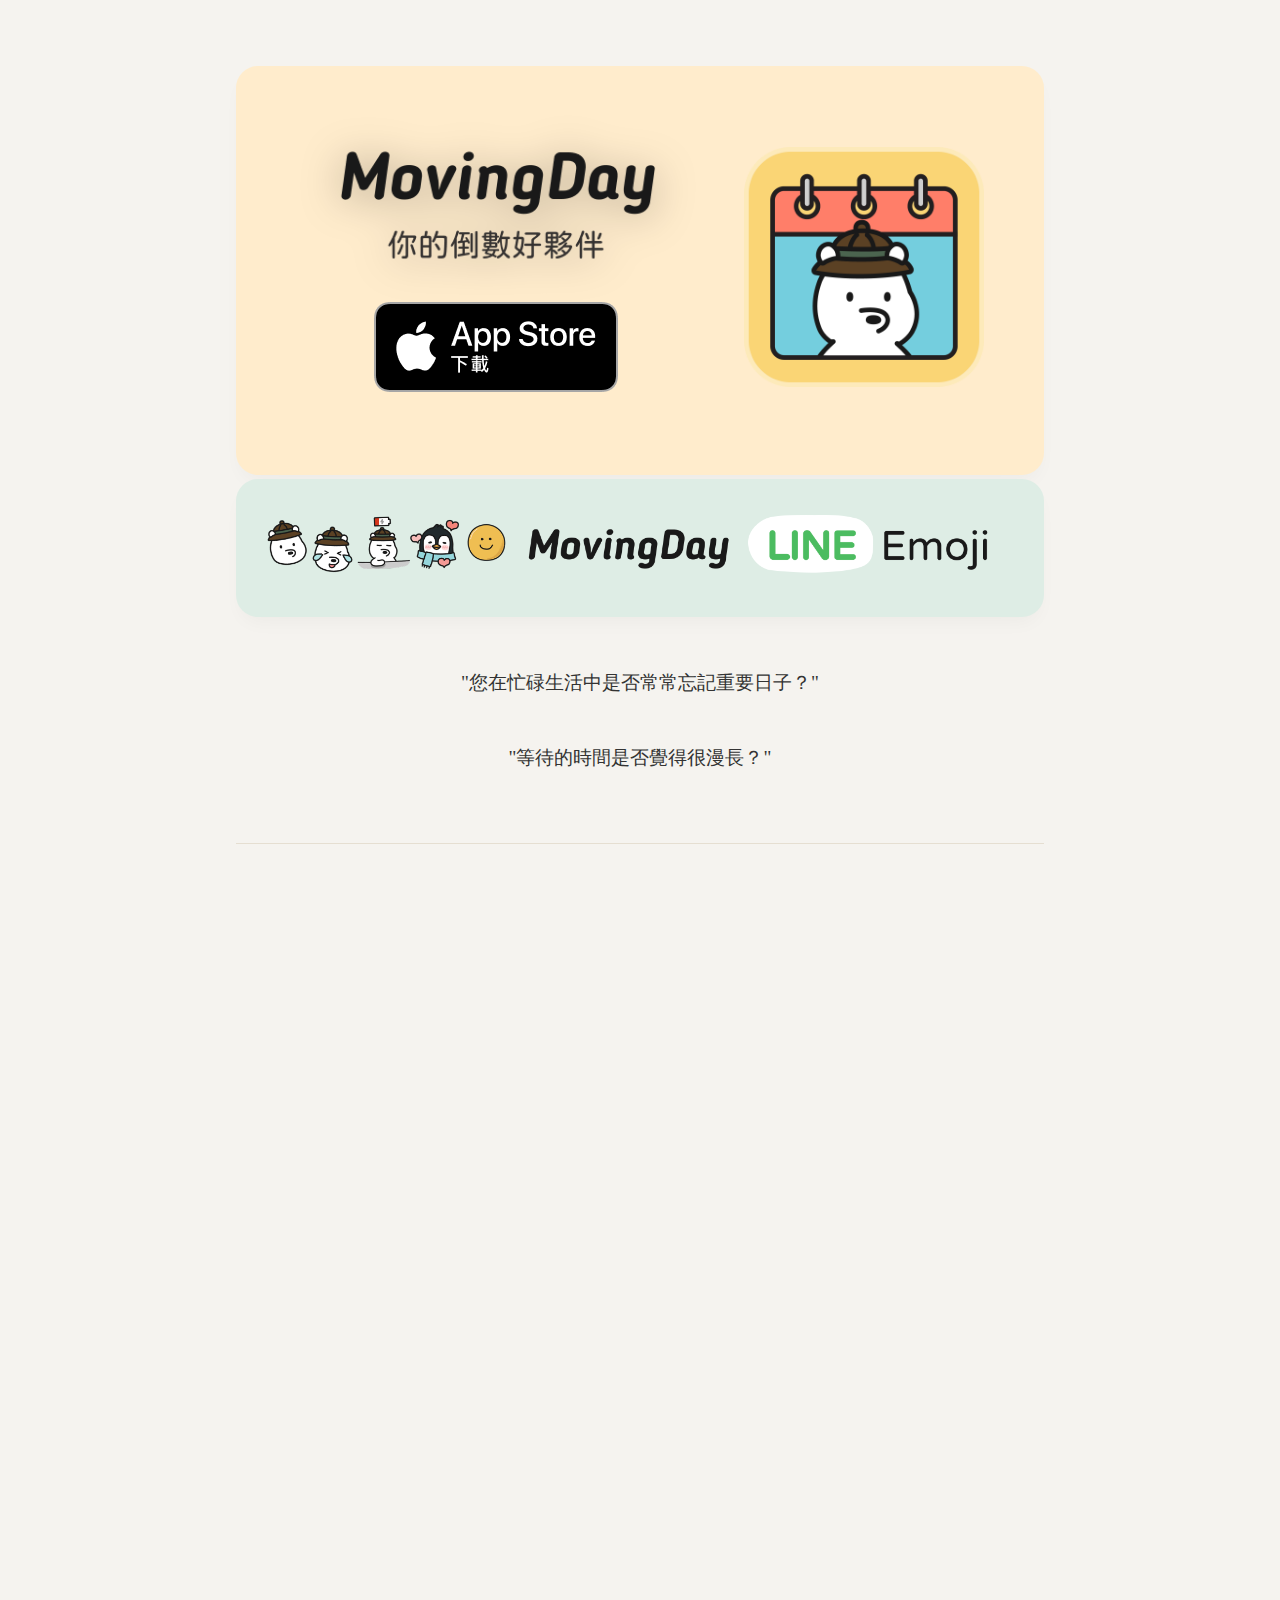
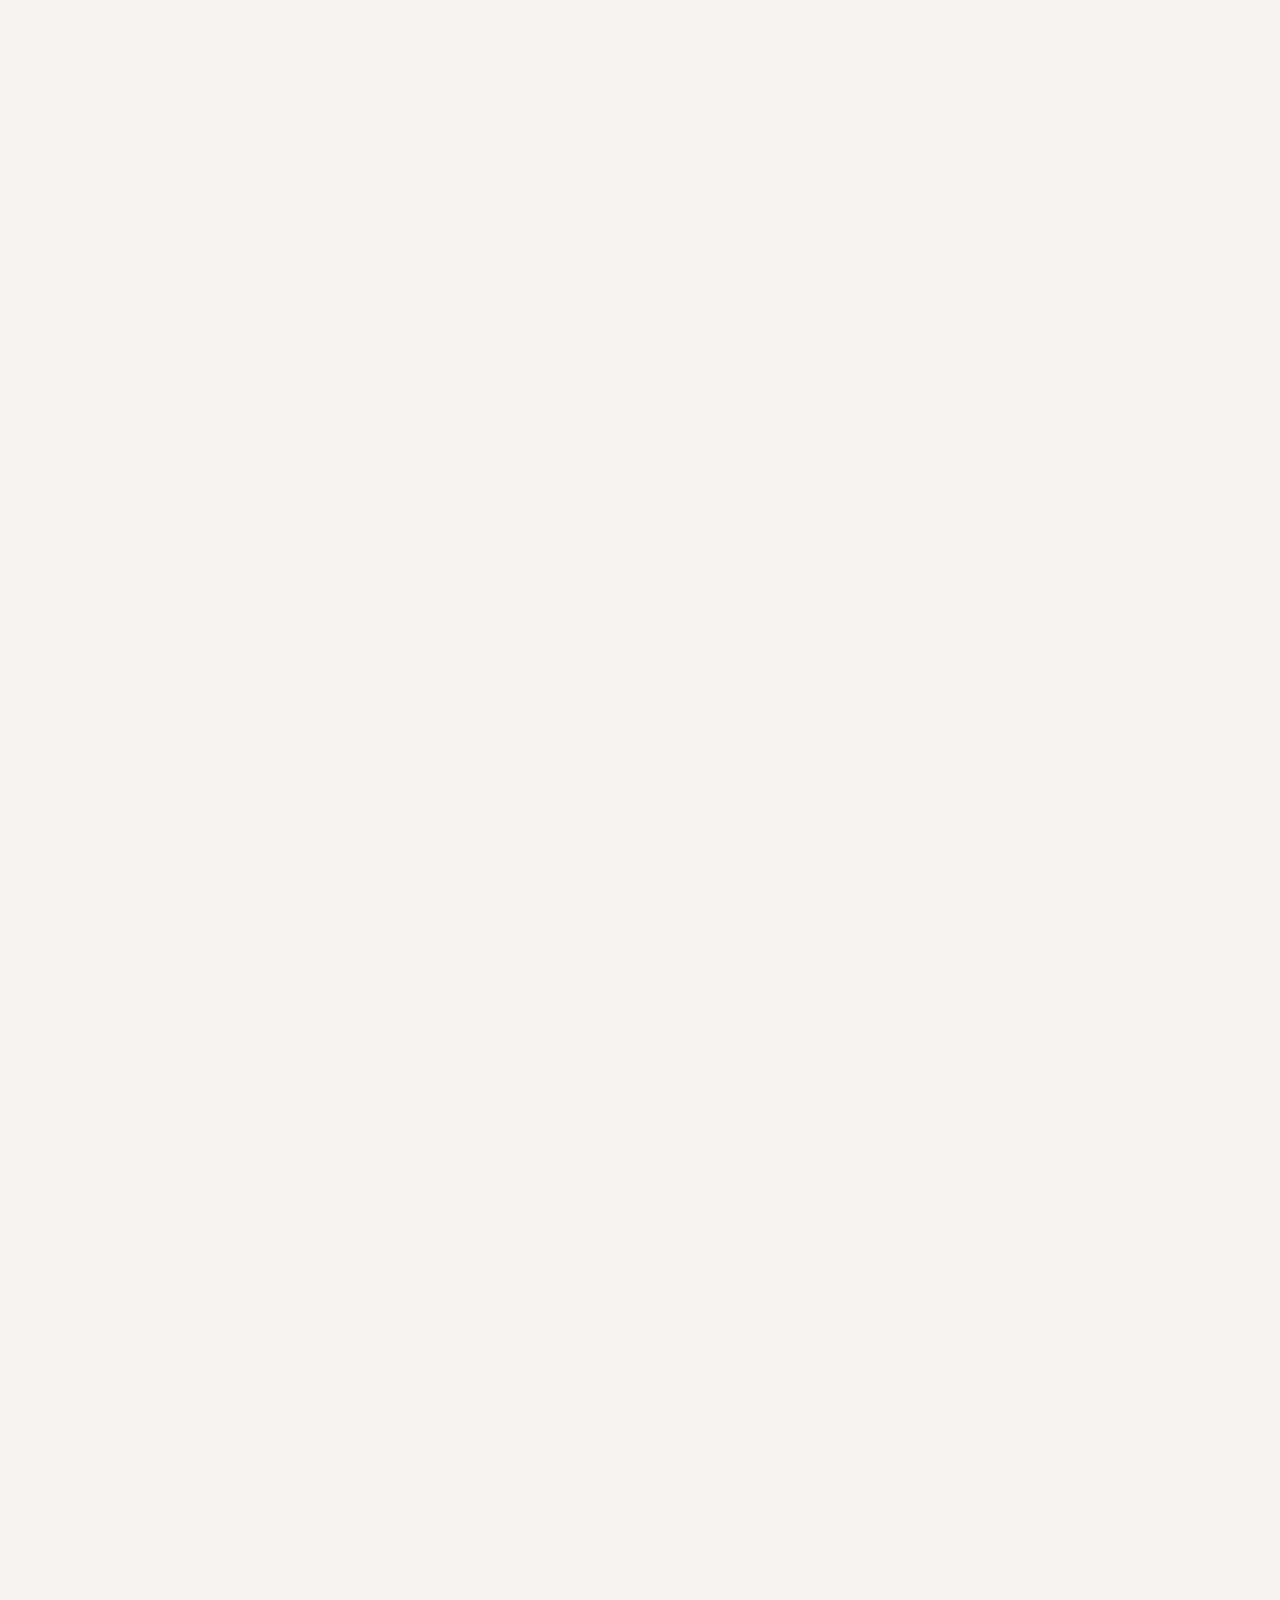
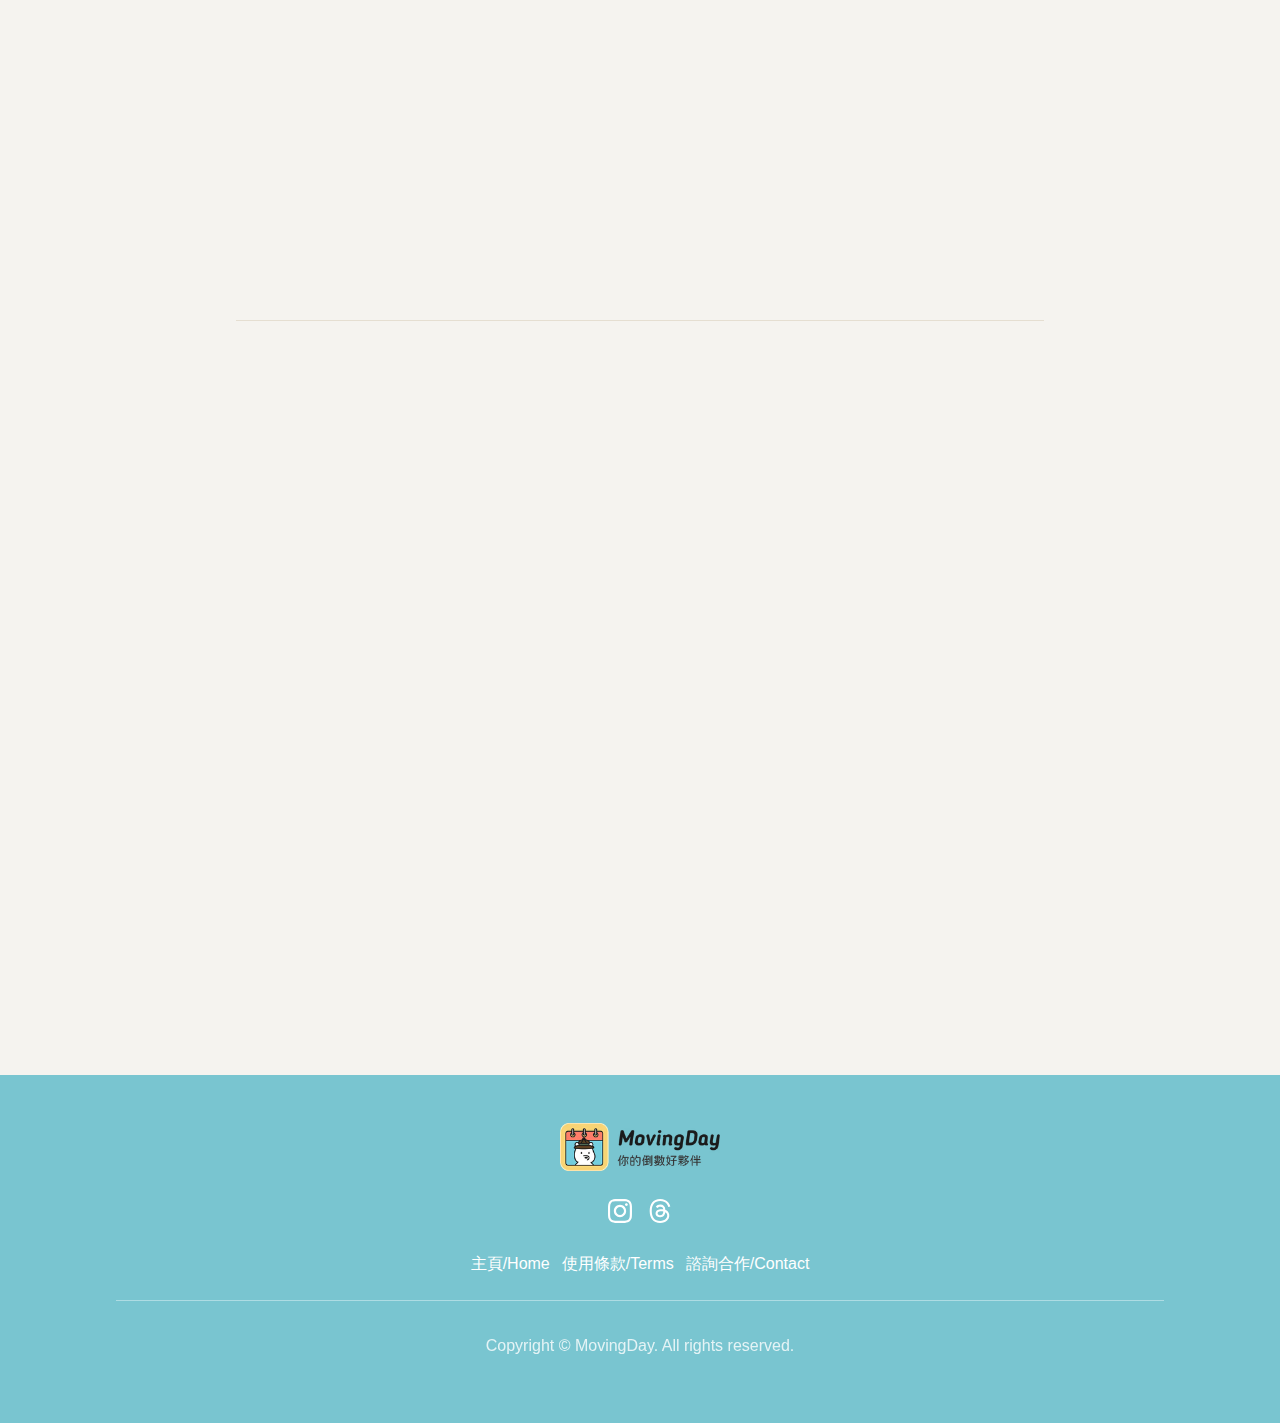
<file: kr.html>
<!DOCTYPE html>
<html lang="kr">
  <head>
    <meta charset="UTF-8" />
    <meta name="viewport" content="width=device-width, initial-scale=1.0" />
    <title>MovingDay - Your countdown pal</title>
    <meta
      name="description"
      content="MovingDay 與您一起倒數重要日子，記錄美好回憶，製作願望清單"
    />
    <link rel="stylesheet" href="styles.css" />
    <link rel="preconnect" href="https://fonts.googleapis.com" />
    <link rel="preconnect" href="https://fonts.gstatic.com" crossorigin />
    <link
      href="https://fonts.googleapis.com/css2?family=Poppins:wght@300;400;500;600;700&display=swap"
      rel="stylesheet"
    />
    <link
      rel="icon"
      type="image/png"
      sizes="32x32"
      href="assets/app_icon.png"
    />
    <link
      rel="icon"
      type="image/png"
      sizes="16x16"
      href="assets/app_icon.png"
    />
    <link rel="apple-touch-icon" href="assets/app_icon.png" />
  </head>

  <body>
    <main>
      <!-- Hero Section -->
      <section class="hero">
        <div class="container">
          <div class="hero-content">
            <div class="hero-left">
              <img
                src="assets/app_name.png"
                alt="MovingDay App Name"
                class="app-name"
              />
              <a
                href="https://apps.apple.com/hk/app/movingday/id6747246669"
                target="_blank"
              >
                <img
                  src="assets/badge_appstore_zh.png"
                  alt="Download on App Store"
                  class="app-store-badge"
                />
              </a>
            </div>
            <div class="hero-right">
              <img
                src="assets/app_icon.png"
                alt="MovingDay App Icon"
                class="app-icon-large"
              />
            </div>
          </div>
        </div>
      </section>

      <!-- Problem Statement -->
      <section class="line-emoji-container">
        <a
          class="container"
          href="https://store.line.me/emojishop/product/685e52ea6f39046179b74d18/en"
          target="_blank"
        >
          <div class="problem-content">
            <div class="problem-left">
              <img
                src="assets/line_emoji.png"
                alt="Line Emoji"
                class="line-emoji"
              />
            </div>
            <div class="problem-right">
              <img
                src="assets/line_emoji_word.png"
                alt="Problem Statement"
                class="problem-text"
              />
            </div>
          </div>
        </a>
      </section>

      <section class="problem-statement">
        <div class="questions">
          <div
            class="question"
            data-zh='"您在忙碌生活中是否常常忘記重要日子？"'
            data-en='"Do you often forget special days in your busy life?"'
            data-kr='"당신은 바쁜 생활 속에서 중요한 날을 자주 잊어버리십니까?"'
            data-jp='"あなたは忙しい生活の中で重要な日をよく忘れますか？"'
          ></div>
          <div
            class="question"
            data-zh='"等待的時間是否覺得很漫長？"'
            data-en='"Does the waiting time seem to stretch on?"'
            data-kr='"기다리는 시간이 길게 느껴지지 않나요?"'
            data-jp='"待ち時間が長く感じませんか？"'
          ></div>
        </div>
      </section>

      <div class="border"></div>

      <!-- Solution -->
      <section class="solution">
        <div class="container">
          <div class="solution-content">
            <div class="solution-left">
              <img
                src="assets/bear_empty_memory.png"
                alt="Bear with Empty Memory"
                class="bear-image"
              />
            </div>
            <div class="solution-right">
              <h2
                class="solution-title"
                data-zh="MovingDay 與您一起<span class='highlight'>倒數</span>重要日子"
                data-en="MovingDay <span class='highlight'>count down</span> special days with you"
                data-kr="당신과 함께하는 MovingDay <span class='highlight'>카운트다운</span>특별한 날들"
                data-jp="あなたと共にするMoving Day<span class='highlight'>カウントダウン</span>特別な日々"
              >
                MovingDay 與您一起<span class="highlight">倒數</span>重要日子
              </h2>
              <p
                class="solution-description"
                data-zh="一步一步走向每個重要時刻的 D-day，儘管過程漫長及辛苦，也陪伴在您的身旁，一起等待這份美好 :)"
                data-en="Step by step, we approach each important D-day. Though it's a long journey, MovingDay will be by your side, waiting for this beautiful moment. :)"
                data-kr="한 걸음 한 걸음씩 중요한 D-day 다가갑니다. 긴 여정이지만 무빙데이는 여러분 곁에서 이 아름다운 순간을 기다리며 함께할 것입니다. :)"
                data-jp="一歩一歩重要なD-dayに近づきます。 長い旅路ですが、ムービングデーは皆様のそばでこの美しい瞬間を待ちながら共にします。:)"
              >
                一步一步走向每個重要時刻的
                D-day，儘管過程漫長及辛苦，也陪伴在您的身旁，一起等待這份美好 :)
              </p>
            </div>
          </div>
        </div>
      </section>

      <!-- Features -->
      <section class="features">
        <div class="container">
          <div class="features-grid">
            <div class="feature-card">
              <div class="feature-icon">
                <img
                  src="assets/heart_red.svg"
                  alt="戀愛"
                  width="24"
                  height="24"
                />
              </div>
              <div class="feature-text">
                <h3
                  data-zh="戀愛"
                  data-en="Love"
                  data-kr="사랑"
                  data-jp="恋愛"
                >
                  戀愛
                </h3>
                <p
                  data-zh="您與另一半的紀念日及所有甜蜜日子"
                  data-en="Your anniversaries and all sweet moments with your partner"
                  data-kr="당신의 기념일과 파트너의 달콤한 순간들"
                  data-jp="あなたの記念日とパートナーの瞬間"
                >
                  您與另一半的紀念日及所有甜蜜日子
                </p>
              </div>
            </div>
            <div class="feature-card">
              <div class="feature-icon">
                <img
                  src="assets/airplane_purple.svg"
                  alt="旅行"
                  width="24"
                  height="24"
                />
              </div>
              <div class="feature-text">
                <h3
                  data-zh="旅行"
                  data-en="Travel"
                  data-kr="여행"
                  data-jp="旅行"
                >
                  旅行
                </h3>
                <p
                  data-zh="令人期待及放鬆的旅行"
                  data-en="Exciting and relaxing trips around the world"
                  data-kr="신나고 편안한 세계 일주 여행"
                  data-jp="楽しい快適な世界一周旅行"
                >
                  令人期待及放鬆的旅行
                </p>
              </div>
            </div>

            <div class="feature-card">
              <div class="feature-icon">
                <img
                  src="assets/cake_blue.svg"
                  alt="生日"
                  width="24"
                  height="24"
                />
              </div>
              <div class="feature-text">
                <h3
                  data-zh="生日"
                  data-en="Birthday"
                  data-kr="생일"
                  data-jp="誕生日"
                >
                  生日
                </h3>
                <p
                  data-zh="每年您與摯愛的生日"
                  data-en="Your and your loved ones' birthdays every year"
                  data-kr="당신과 사랑하는 사람들의 매년 생일"
                  data-jp="あなたと愛する人たちの毎年の誕生日"
                >
                  每年您與摯愛的生日
                </p>
              </div>
            </div>
            <div class="feature-card">
              <div class="feature-icon">
                <img
                  src="assets/star_green.svg"
                  alt="其他重要日子"
                  width="24"
                  height="24"
                />
              </div>
              <div class="feature-text">
                <h3
                  data-zh="其他重要日子"
                  data-en="Other Important Days"
                  data-kr="다른 중요한 날들"
                  data-jp="その他の重要な日々"
                >
                  其他重要日子
                </h3>
                <p
                  data-zh="考試、畢業、升職等人生中重要的事"
                  data-en="Important life events such as exams, graduation, promotions"
                  data-kr="시험, 졸업, 승진 등 중요한 인생 이벤트"
                  data-jp="試験、卒業、昇進などのイベント"
                >
                  考試、畢業、升職等人生中重要的事
                </p>
              </div>
            </div>
          </div>
        </div>
      </section>

      <!-- Feature Details -->
      <section class="feature-details">
        <div class="container">
          <!-- Theme Celebration -->
          <div class="feature-detail">
            <div class="feature-detail-content">
              <div class="feature-detail-text">
                <h2
                  data-zh="以不同<span class='highlight'>主題慶祝</span> D-day"
                  data-en="Celebrate D-day with <span class='highlight'>Themes</span>"
                  data-kr="<span class='highlight'>테마로</span> D-day 기념하기"
                  data-jp="<span class='highlight'>テーマで</span>D-dayを記念します"
                >

                </h2>
                <p
                  data-zh="不同的倒數類別，以不同的主題動畫慶祝 D-day 的來臨，為每個特別日子增添儀式感。"
                  data-en="Count down with different themes and animations, adding ritual to each special day."
                  data-kr="다양한 카운트다운 카테고리와 다양한 테마 애니메이션으로 D-day의 도래를 축하하며, 각 특별한 날에 의식감을 더합니다."
                  data-jp="様々なカウントダウンカテゴリーと多様なテーマアニメーションでD-dayの到来を祝い、各特別な日に意識感を加えます。"
                >
                  不同的倒數類別，以不同的主題動畫慶祝 D-day
                  的來臨，為每個特別日子增添儀式感。
                </p>
              </div>
              <div class="feature-detail-image">
                <img src="assets/Group_57.png" alt="Theme Celebration" />
              </div>
            </div>
          </div>

          <!-- Share Feelings -->
          <div class="feature-detail">
            <div class="feature-detail-content">
              <div class="feature-detail-text">
                <h2
                data-zh="像日記一樣<span class='highlight'>分享感受</span>"
                data-en="<span class='highlight'>Share feelings</span> like a Diary"
                data-kr="일기처럼 <span class='highlight'>감정 나누기</span>"
                data-jp="日記のように<span class='highlight'>感情を分かち合うこと</span>"
                >
                </h2>
                <p
                  data-zh="留下說不出的感受及真心，與摯愛共同分享及回憶這些珍貴的瞬間，令關係變得更加密切。"
                  data-en="Express your feelings and memories with loved ones, deepening your bond."
                  data-kr="사랑하는 사람들과의 감정과 추억을 표현하며 유대감을 깊게 합니다."
                  data-jp="愛する人々との感情と思い出を表現し、絆を深めます。"
                >
                  留下說不出的感受及真心，與摯愛共同分享及回憶這些珍貴的瞬間，令關係變得更加密切。
                </p>
              </div>
              <div class="feature-detail-image">
                <img src="assets/Group_57_(1).png" alt="Share Feelings" />
              </div>
            </div>
          </div>

          <!-- Wish List -->
          <div class="feature-detail">
            <div class="feature-detail-content">
              <div class="feature-detail-text">
                <h2
                data-zh="製作你的<span class='highlight'>願望清單</span>"
                data-en="Create your own <span class='highlight'>bucket list</span>"
                data-kr="나만의 <span class='highlight'>버킷리스트</span> 만들기"
                data-jp="自分だけの<span class='highlight'>バケットリスト</span>作り"
                >
                </h2>
                <p
                  data-zh="記錄你不同的願望，逐一實現它們，令人生旅途更加閃亮。"
                  data-en="Record your various wishes and fulfill them one by one, making life's journey even more brilliant."
                  data-kr="당신의 다양한 소망을 기록하고 하나하나 성취하여 인생의 여정을 더욱 빛나게 만드세요."
                  data-jp="あなたの様々な願いを記録し、一つ一つ達成して人生の旅路をさらに輝かせてください。"
                >
                  記錄你不同的願望，逐一實現它們，令人生旅途更加閃亮。
                </p>
              </div>
              <div class="feature-detail-image">
                <img src="assets/Group_57_(2).png" alt="Wish List" />
              </div>
            </div>
          </div>

          <!-- iOS Widget -->
          <div class="feature-detail">
            <div class="feature-detail-content">
              <div class="feature-detail-text">
                <h2
                  data-zh="iOS主畫面<span class='highlight'>倒數小工具(Widget)</span>"
                  data-en="iOS Home screen <span class='highlight'>Countdown Widget</span>"
                  data-kr="iOS 홈 화면 <span class='highlight'>카운트다운 위젯</span>"
                  data-jp="iOSホーム画面<span class='highlight'>カウントダウンウィジェット</span>"
                >
                  iOS主畫面<span class="highlight">倒數小工具(Widget)</span>
                </h2>
                <p
                  data-zh="讓你能夠在手機桌面上輕鬆查看倒數活動，不再忘記重要日子。"
                  data-en="Keep an eye on your upcoming events - directly on your Home Screen! Never forget your important days."
                  data-kr="휴대폰 바탕화면에서 카운트다운 이벤트를 쉽게 확인하고 중요한 날을 잊지 않을 수 있습니다."
                  data-jp="モバイルデスクトップで最後のイベントを簡単に確認でき、重要な日を忘れることがありません。"
                >
                  讓你能夠在手機桌面上輕鬆查看倒數活動，不再忘記重要日子。
                </p>
              </div>
              <div class="feature-detail-image">
                <img
                  class="feature4"
                  src="assets/feature4_zh.png"
                  alt="iOS Widget"
                />
              </div>
            </div>
          </div>
        </div>
      </section>

      <div class="border"></div>

      <!-- Download Section -->
      <section class="download">
        <div class="container">
          <div class="download-content">
            <img
              src="assets/text.png"
              alt="Download Text"
              class="download-text"
            />
            <a
              href="https://apps.apple.com/hk/app/movingday/id6747246669"
              target="_blank"
            >
              <img
                src="assets/badge_appstore_zh 1.png"
                alt="Download on App Store"
                class="download-badge"
              />
            </a>
          </div>
        </div>
      </section>

      <!-- Final Image -->
      <section class="final-image">
        <div class="container">
          <img
            src="assets/bear_loveletter.png"
            alt="Bear with Love Letter"
            class="bear-loveletter"
          />
        </div>
      </section>

      <!-- Language Support -->
      <section class="languages">
        <div class="container">
          <div class="language-grid">
            <a
              href="/"
              class="language-card"
              data-lang="zh"
              data-lang-name="繁體中文"
            >
              <img src="assets/text_zh.png" alt="繁體中文" />
            </a>
            <a
              href="/en"
              class="language-card"
              data-lang="en"
              data-lang-name="English"
            >
              <img src="assets/text_en.png" alt="English" />
            </a>
            <a
              href="/kr"
              class="language-card"
              data-lang="kr"
              data-lang-name="한국어"
            >
              <img src="assets/text_kr.png" alt="한국어" />
            </a>
            <a
              href="/jp"
              class="language-card"
              data-lang="jp"
              data-lang-name="日本語"
            >
              <img src="assets/text_jp.png" alt="日本語" />
            </a>
          </div>
        </div>
      </section>
    </main>

    <footer class="footer">
      <div class="container">
        <a class="notion-link logo" href="/">
          <img src="assets/app_logo.png" alt="App logo" class="footer-logo" />
        </a>

        <div class="footer-link icons">
          <a
            href="https://www.instagram.com/movingday.tech/"
            class="notion-link"
            target="_blank"
            rel="noopener noreferrer"
          >
            <svg
              xmlns="http://www.w3.org/2000/svg"
              fill="white"
              viewBox="0 0 24 24"
              width="24"
              height="24"
            >
              <title>Instagram</title>
              <path
                d="M12 0C8.74 0 8.333.015 7.053.072 5.775.132 4.905.333 4.14.63c-.789.306-1.459.717-2.126 1.384S.935 3.35.63 4.14C.333 4.905.131 5.775.072 7.053.012 8.333 0 8.74 0 12s.015 3.667.072 4.947c.06 1.277.261 2.148.558 2.913.306.788.717 1.459 1.384 2.126.667.666 1.336 1.079 2.126 1.384.766.296 1.636.499 2.913.558C8.333 23.988 8.74 24 12 24s3.667-.015 4.947-.072c1.277-.06 2.148-.262 2.913-.558.788-.306 1.459-.718 2.126-1.384.666-.667 1.079-1.335 1.384-2.126.296-.765.499-1.636.558-2.913.06-1.28.072-1.687.072-4.947s-.015-3.667-.072-4.947c-.06-1.277-.262-2.149-.558-2.913-.306-.789-.718-1.459-1.384-2.126C21.319 1.347 20.651.935 19.86.63c-.765-.297-1.636-.499-2.913-.558C15.667.012 15.26 0 12 0zm0 2.16c3.203 0 3.585.016 4.85.071 1.17.055 1.805.249 2.227.415.562.217.96.477 1.382.896.419.42.679.819.896 1.381.164.422.36 1.057.413 2.227.057 1.266.07 1.646.07 4.85s-.015 3.585-.074 4.85c-.061 1.17-.256 1.805-.421 2.227-.224.562-.479.96-.899 1.382-.419.419-.824.679-1.38.896-.42.164-1.065.36-2.235.413-1.274.057-1.649.07-4.859.07-3.211 0-3.586-.015-4.859-.074-1.171-.061-1.816-.256-2.236-.421-.569-.224-.96-.479-1.379-.899-.421-.419-.69-.824-.9-1.38-.165-.42-.359-1.065-.42-2.235-.045-1.26-.061-1.649-.061-4.844 0-3.196.016-3.586.061-4.861.061-1.17.255-1.814.42-2.234.21-.57.479-.96.9-1.381.419-.419.81-.689 1.379-.898.42-.166 1.051-.361 2.221-.421 1.275-.045 1.65-.06 4.859-.06l.045.03zm0 3.678c-3.405 0-6.162 2.76-6.162 6.162 0 3.405 2.76 6.162 6.162 6.162 3.405 0 6.162-2.76 6.162-6.162 0-3.405-2.76-6.162-6.162-6.162zM12 16c-2.21 0-4-1.79-4-4s1.79-4 4-4 4 1.79 4 4-1.79 4-4 4zm7.846-10.405c0 .795-.646 1.44-1.44 1.44-.795 0-1.44-.646-1.44-1.44 0-.794.646-1.439 1.44-1.439.793-.001 1.44.645 1.44 1.439z"
              ></path>
            </svg>
          </a>

          <a
            href="https://www.threads.com/@movingday.tech"
            class="notion-link"
            target="_blank"
            rel="noopener noreferrer"
          >
            <svg
              xmlns="http://www.w3.org/2000/svg"
              fill="white"
              viewBox="0 0 24 24"
              width="24"
              height="24"
            >
              <title>Threads</title>
              <path
                d="M17.743 11.123a8.547 8.547 0 0 0-.315-.142c-.185-3.414-2.05-5.368-5.182-5.388h-.042c-1.874 0-3.431.8-4.39 2.255l1.722 1.181c.716-1.087 1.84-1.319 2.669-1.319h.028c1.031.007 1.81.307 2.313.892.367.425.612 1.014.733 1.756a13.176 13.176 0 0 0-2.96-.143c-2.977.172-4.892 1.908-4.763 4.321.065 1.224.675 2.277 1.717 2.965.88.582 2.015.866 3.195.802 1.557-.086 2.778-.68 3.63-1.766.648-.825 1.057-1.894 1.238-3.241.742.448 1.292 1.037 1.596 1.745.517 1.205.547 3.184-1.068 4.797-1.415 1.414-3.116 2.025-5.686 2.044-2.851-.02-5.008-.935-6.41-2.717-1.313-1.67-1.991-4.08-2.016-7.165.025-3.085.703-5.496 2.016-7.165 1.402-1.782 3.558-2.696 6.41-2.717 2.871.02 5.065.94 6.521 2.73.714.879 1.252 1.983 1.607 3.27l2.018-.538c-.43-1.585-1.107-2.95-2.027-4.083C18.43 1.2 15.7.024 12.185 0h-.014C8.66.024 5.963 1.205 4.15 3.51c-1.614 2.05-2.446 4.905-2.474 8.482v.016c.028 3.578.86 6.431 2.473 8.482 1.813 2.305 4.512 3.486 8.022 3.51h.014c3.12-.022 5.319-.839 7.13-2.649 2.371-2.368 2.3-5.336 1.518-7.158-.56-1.307-1.629-2.368-3.09-3.07zm-5.387 5.065c-1.305.074-2.66-.512-2.728-1.766-.05-.93.662-1.969 2.808-2.092.246-.015.487-.021.724-.021.78 0 1.508.075 2.171.22-.247 3.088-1.697 3.59-2.975 3.66z"
              ></path>
            </svg>
          </a>
        </div>

        <div class="footer-link">
          <a class="notion-link" href="/"><p>主頁/Home</p></a>
          <a class="notion-link" href="/terms"><p>使用條款/Terms</p></a>
          <a
            href="mailto:movingday.tech@gmail.com"
            class="notion-link"
            target="_blank"
            rel="noopener noreferrer"
            ><p>諮詢合作/Contact</p></a
          >
        </div>
        <div class="border"></div>
        <p class="copyright">
          Copyright &copy; MovingDay. All rights reserved.
        </p>
      </div>
    </footer>

    <script src="languages.js"></script>
    <script src="language-router.js"></script>
    <script src="script.js"></script>
  </body>
</html>
</file>
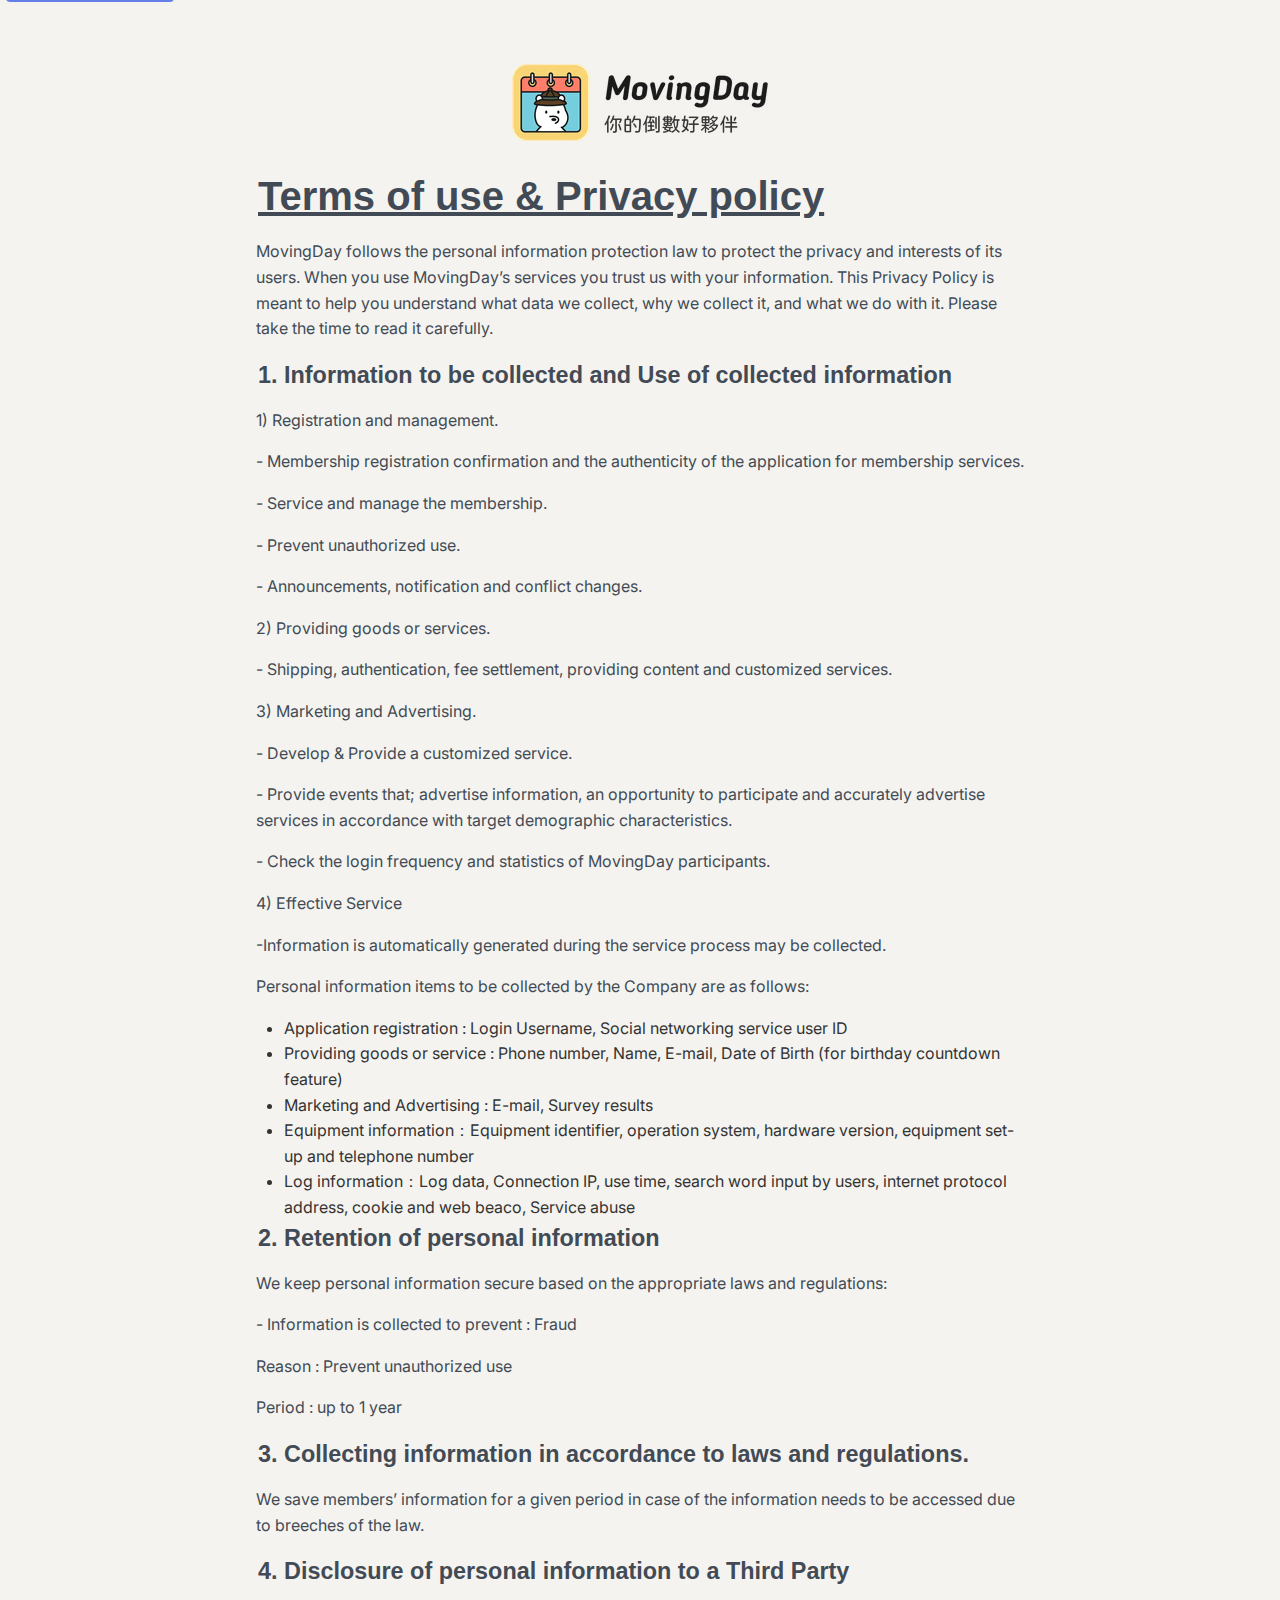
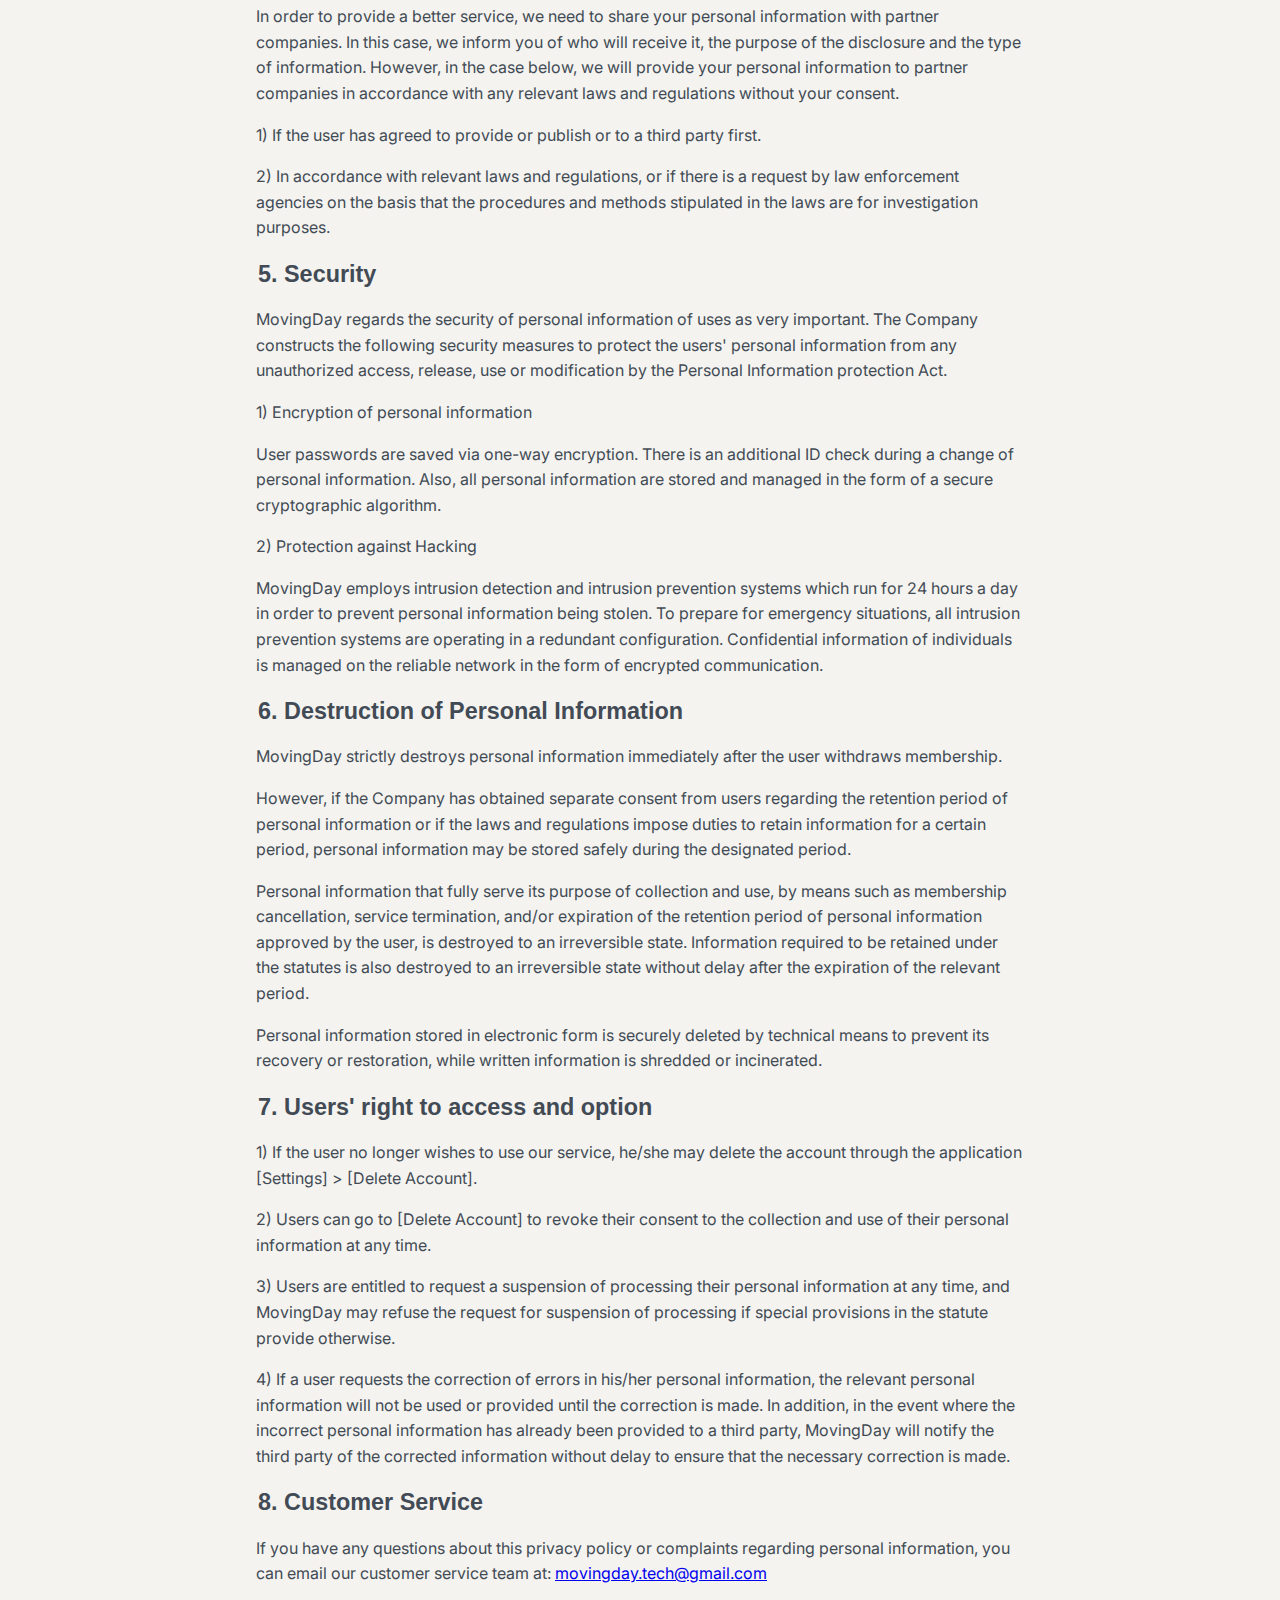
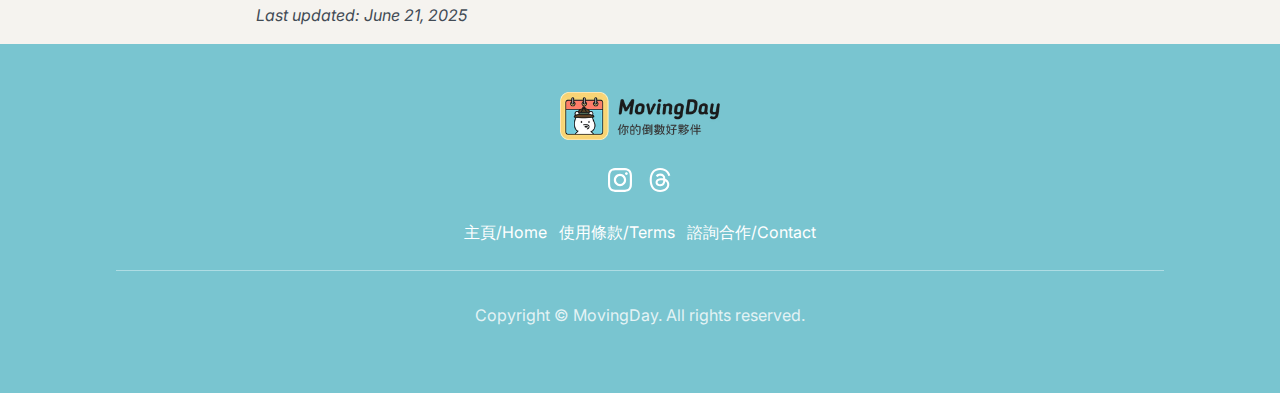
<file: terms.html>
<!DOCTYPE html>
<html lang="en">
<head>
    <meta charset="UTF-8">
    <meta name="viewport" content="width=device-width, initial-scale=1.0">
    <title>Terms of Use & Privacy Policy - MovingDay</title>
    <meta name="description" content="MovingDay Terms of Use and Privacy Policy - Learn how we protect your privacy and handle your personal information">
    <link rel="stylesheet" href="styles.css">
    <link rel="stylesheet" href="terms-styles.css">
    <link rel="preconnect" href="https://fonts.googleapis.com">
    <link rel="preconnect" href="https://fonts.gstatic.com" crossorigin>
    <link href="https://fonts.googleapis.com/css2?family=Inter:wght@300;400;500;600;700&display=swap" rel="stylesheet">
</head>
<body>

    <main class="main-content">
        <div class="container">
            <!-- Logo Section -->
            <section class="logo-section">
                <a class="notion-link" href="/">
                    <img src="assets/app_logo.png" alt="MovingDay Logo" class="logo" loading="lazy">
                </a>
            </section>

            <article id="block-terms" class="notion-root max-width has-footer">
                <div id="block-2195db8f98ea80f3ae81d4e89659215a" class="notion-image normal">
                <h1 id="block-2195db8f98ea80ca8324f9279f003e56" class="notion-heading notion-semantic-string">
                   <u>Terms of use &amp; Privacy policy</u>
                </h1>
                <p id="block-2195db8f98ea807eb7a6e92cdceda54f" class="notion-text notion-text__content notion-semantic-string">MovingDay follows the personal information protection law to protect the privacy and interests of its users. When you use MovingDay’s services you trust us with your information. This Privacy Policy is meant to help you understand what data we collect, why we collect it, and what we do with it. Please take the time to read it carefully.</p>
                <h3 id="block-2195db8f98ea80139ac9caa1e2b57221" class="notion-heading notion-semantic-string">1. <strong>Information to be collected and Use of collected information</strong></h3>
                <div id="block-2195db8f98ea80199898e20481a6dffa" class="notion-text">
                   <p class="notion-text__content notion-semantic-string">1) Registration and management.</p>
                   <div class="notion-text__children">
                      <p id="block-2195db8f98ea8017b2e6d7a5ab775783" class="notion-text notion-text__content notion-semantic-string">- Membership registration confirmation and the authenticity of the application for membership services.</p>
                      <p id="block-2195db8f98ea801694fecb8be572862c" class="notion-text notion-text__content notion-semantic-string">- Service and manage the membership.</p>
                      <p id="block-2195db8f98ea80e8864ac2074448fb9f" class="notion-text notion-text__content notion-semantic-string">- Prevent unauthorized use.</p>
                      <p id="block-2195db8f98ea8033baedf2aa371f4e6f" class="notion-text notion-text__content notion-semantic-string">- Announcements, notification and conflict changes.</p>
                   </div>
                </div>
                <div id="block-2195db8f98ea808cb71dcf884b62f0aa" class="notion-text">
                   <p class="notion-text__content notion-semantic-string">2) Providing goods or services.</p>
                   <div class="notion-text__children">
                      <p id="block-2195db8f98ea80eab49fca082e5d02d5" class="notion-text notion-text__content notion-semantic-string">- Shipping, authentication, fee settlement, providing content and customized services.</p>
                   </div>
                </div>
                <div id="block-2195db8f98ea80c3a959d6c99701a248" class="notion-text">
                   <p class="notion-text__content notion-semantic-string">3) Marketing and Advertising.</p>
                   <div class="notion-text__children">
                      <p id="block-2195db8f98ea8082a2ecf882656ffc17" class="notion-text notion-text__content notion-semantic-string">- Develop &amp; Provide a customized service.</p>
                      <p id="block-2195db8f98ea80eaa23ded8a24965817" class="notion-text notion-text__content notion-semantic-string">- Provide events that; advertise information, an opportunity to participate and accurately advertise services in accordance with target demographic characteristics.</p>
                      <p id="block-2195db8f98ea8064b877fa86c89555fd" class="notion-text notion-text__content notion-semantic-string">- Check the login frequency and statistics of MovingDay participants.</p>
                   </div>
                </div>
                <div id="block-2195db8f98ea80fd98b1d051b19ca4da" class="notion-text">
                   <p class="notion-text__content notion-semantic-string">4) Effective Service</p>
                   <div class="notion-text__children">
                      <p id="block-2195db8f98ea80aab3fae236a27fa145" class="notion-text notion-text__content notion-semantic-string">-Information is automatically generated during the service process may be collected.</p>
                      <p id="block-2195db8f98ea80758e7dd2054c4621bb" class="notion-text notion-text__content notion-semantic-string">Personal information items to be collected by the Company are as follows:</p>
                      <ul class="notion-bulleted-list">
                         <li id="block-2195db8f98ea80ca8c06e10e755ec564" class="notion-list-item notion-semantic-string">Application registration : Login Username, Social networking service user ID</li>
                         <li id="block-2195db8f98ea804c9a78d3e7365af20f" class="notion-list-item notion-semantic-string">Providing goods or service :  Phone number, Name, E-mail, Date of Birth (for birthday countdown feature)</li>
                         <li id="block-2195db8f98ea8050873fcf2d01c352a2" class="notion-list-item notion-semantic-string">Marketing and Advertising : E-mail, Survey results</li>
                         <li id="block-2195db8f98ea80f39a2ad51daa519eba" class="notion-list-item notion-semantic-string">Equipment information：Equipment identifier, operation system, hardware version, equipment set-up and telephone number</li>
                         <li id="block-2195db8f98ea808491d7eb8745ca6b30" class="notion-list-item notion-semantic-string">Log information：Log data, Connection IP, use time, search word input by users, internet protocol address, cookie and web beaco, Service abuse</li>
                      </ul>
                   </div>
                </div>
                <h3 id="block-2195db8f98ea80feb9f8c146c5b7b3d0" class="notion-heading notion-semantic-string">2. Retention of personal information </h3>
                <div id="block-2195db8f98ea807ca43ad98a514410dd" class="notion-text">
                   <p class="notion-text__content notion-semantic-string">We keep personal information secure based on the appropriate laws and regulations:</p>
                   <div class="notion-text__children">
                      <p id="block-2195db8f98ea80fb8d9ed6f9c4e845d6" class="notion-text notion-text__content notion-semantic-string">- Information is collected to prevent : Fraud</p>
                   </div>
                </div>
                <p id="block-2195db8f98ea80229ddaf2b994e36d64" class="notion-text notion-text__content notion-semantic-string">Reason : Prevent unauthorized use</p>
                <p id="block-2195db8f98ea80f3b907c724433979b2" class="notion-text notion-text__content notion-semantic-string">Period : up to 1 year</p>
                <div id="block-2195db8f98ea80ddaee8c6ed85c3c721" class="notion-text"></div>
                <span class="notion-heading__anchor" id="2195db8f98ea8041a840f191042da467"></span>
                <h3 id="block-2195db8f98ea8041a840f191042da467" class="notion-heading notion-semantic-string">3. Collecting information in accordance to laws and regulations. </h3>
                <p id="block-2195db8f98ea8058919fc22160b2d0c7" class="notion-text notion-text__content notion-semantic-string">We save members’ information for a given period in case of the information needs to be accessed due to breeches of the law.</p>
                <div id="block-2195db8f98ea80f4bc70fb867b9245fe" class="notion-text"></div>
                <span class="notion-heading__anchor" id="2195db8f98ea80519669c5472d4aa97c"></span>
                <h3 id="block-2195db8f98ea80519669c5472d4aa97c" class="notion-heading notion-semantic-string">4. Disclosure of personal information to a Third Party</h3>
                <p id="block-2195db8f98ea804b84afcc1886472ff5" class="notion-text notion-text__content notion-semantic-string">In order to provide a better service, we need to share your personal information with partner companies. In this case, we inform you of who will receive it, the purpose of the disclosure and the type of information. However, in the case below, we will provide your personal information to partner companies in accordance with any relevant laws and regulations without your consent.</p>
                <p id="block-2195db8f98ea80368ddaec0fe6dc2802" class="notion-text notion-text__content notion-semantic-string">1) If the user has agreed to provide or publish or to a third party first.</p>
                <p id="block-2195db8f98ea808db25fd014e09805da" class="notion-text notion-text__content notion-semantic-string">2) In accordance with relevant laws and regulations, or if there is a request by law enforcement agencies on the basis that the procedures and methods stipulated in the laws are for investigation purposes.</p>
                <div id="block-2195db8f98ea8053b640dec0f7eedd70" class="notion-text"></div>
                <span class="notion-heading__anchor" id="2195db8f98ea80dfa1d5ec192c10f71d"></span>
                <h3 id="block-2195db8f98ea80dfa1d5ec192c10f71d" class="notion-heading notion-semantic-string">5. <strong>Security</strong></h3>
                <p id="block-2195db8f98ea80baa9eafdcc98089e3b" class="notion-text notion-text__content notion-semantic-string">MovingDay regards the security of personal information of uses as very important. The Company constructs the following security measures to protect the users' personal information from any unauthorized access, release, use or modification by the Personal Information protection Act.</p>
                <p id="block-2195db8f98ea80cc927df33ecb3ce9cf" class="notion-text notion-text__content notion-semantic-string">1) Encryption of personal information</p>
                <p id="block-2195db8f98ea807b8b84c9083d6481e3" class="notion-text notion-text__content notion-semantic-string">User passwords are saved via one-way encryption. There is an additional ID check during a change of personal information. Also, all personal information are stored and managed in the form of a secure cryptographic algorithm.</p>
                <p id="block-2195db8f98ea80c18652f3fe7d6468d1" class="notion-text notion-text__content notion-semantic-string">2) Protection against Hacking</p>
                <p id="block-2195db8f98ea80d0839ac34e2a59795c" class="notion-text notion-text__content notion-semantic-string">MovingDay employs intrusion detection and intrusion prevention systems which run for 24 hours a day in order to prevent personal information being stolen. To prepare for emergency situations, all intrusion prevention systems are operating in a redundant configuration. Confidential information of individuals is managed on the reliable network in the form of encrypted communication.</p>

                <span class="notion-heading__anchor" id="2195db8f98ea80b2bc95c8369016bc9f"></span>
                <h3 id="block-2195db8f98ea80b2bc95c8369016bc9f" class="notion-heading color-default notion-semantic-string">6. Destruction of Personal Information</h3>
                <p id="block-2195db8f98ea80b9bcdef720dcf271ca" class="notion-text notion-text__content notion-semantic-string">MovingDay strictly destroys personal information immediately after the user withdraws membership.</p>
                <p id="block-2195db8f98ea80e08687ecf407d00407" class="notion-text notion-text__content notion-semantic-string">However, if the Company has obtained separate consent from users regarding the retention period of personal information or if the laws and regulations impose duties to retain information for a certain period, personal information may be stored safely during the designated period.</p>
                <p id="block-2195db8f98ea80acb8eec760f3e0d39b" class="notion-text notion-text__content notion-semantic-string">Personal information that fully serve its purpose of collection and use, by means such as membership cancellation, service termination, and/or expiration of the retention period of personal information approved by the user, is destroyed to an irreversible state.
                   Information required to be retained under the statutes is also destroyed to an irreversible state without delay after the expiration of the relevant period.
                </p>
                <p id="block-2195db8f98ea806eaaf2fadce3177e26" class="notion-text notion-text__content notion-semantic-string">Personal information stored in electronic form is securely deleted by technical means to prevent its recovery or restoration, while written information is shredded or incinerated.</p>
                <div id="block-2195db8f98ea803eac27e22df2c9b830" class="notion-text"></div>
                <span class="notion-heading__anchor" id="2195db8f98ea8049b61fcf48af040c5c"></span>
                <h3 id="block-2195db8f98ea8049b61fcf48af040c5c" class="notion-heading color-red notion-semantic-string"><span class="highlighted-color color-default">7. User</span><span class="highlighted-color color-default"><strong>s' right to access and option</strong></span></h3>
                <p id="block-2195db8f98ea8061ab19d914052f389f" class="notion-text notion-text__content notion-semantic-string">1) If the user no longer wishes to use our service, he/she may delete the account through the application [Settings] &gt; [Delete Account].</p>
                <p id="block-2195db8f98ea80ae8942e94e7a9aeb38" class="notion-text notion-text__content notion-semantic-string">2) Users can go to [Delete Account] to revoke their consent to the collection and use of their personal information at any time.</p>
                <p id="block-2195db8f98ea80c7a101e36b13943c0a" class="notion-text notion-text__content notion-semantic-string">3) Users are entitled to request a suspension of processing their personal information at any time, and MovingDay may refuse the request for suspension of processing if special provisions in the statute provide otherwise. </p>
                <p id="block-2195db8f98ea80ed84f3c0f958e3ab08" class="notion-text notion-text__content notion-semantic-string">4) If a user requests the correction of errors in his/her personal information, the relevant personal information will not be used or provided until the correction is made. In addition, in the event where the incorrect personal information has already been provided to a third party, MovingDay will notify the third party of the corrected information without delay to ensure that the necessary correction is made.</p>
                <div id="block-2195db8f98ea8082a7f3e73c635e6217" class="notion-text"></div>
                <span class="notion-heading__anchor" id="2195db8f98ea80009c79f9e9561e8def"></span>
                <h3 id="block-2195db8f98ea80009c79f9e9561e8def" class="notion-heading notion-semantic-string">8. Customer Service</h3>
                <p id="block-2195db8f98ea80719086fa361d777ad1" class="notion-text notion-text__content notion-semantic-string">If you have any questions about this privacy policy or complaints regarding personal information, you can email our customer service team at: <a href="mailto:movingday.tech@gmail.com" class="notion-link link" target="_blank" rel="noopener noreferrer">movingday.tech@gmail.com</a></p>
                <p id="block-2195db8f98ea80a880bdfb060363d92f" class="notion-text notion-text__content notion-semantic-string"><em>Last updated: June 21, 2025</em></p>
             </article>
        </div>
    </main>

    <footer class="footer">
        <div class="container">
            <a class="notion-link logo" href="/">
                <img src="assets/app_logo.png" alt="App logo" class="footer-logo">
            </a>

            <div class="footer-link icons">
                <a href="https://www.instagram.com/movingday.tech/" class="notion-link" target="_blank" rel="noopener noreferrer">
                    <svg xmlns="http://www.w3.org/2000/svg" fill="white" viewBox="0 0 24 24" width="24" height="24"><title>Instagram</title><path d="M12 0C8.74 0 8.333.015 7.053.072 5.775.132 4.905.333 4.14.63c-.789.306-1.459.717-2.126 1.384S.935 3.35.63 4.14C.333 4.905.131 5.775.072 7.053.012 8.333 0 8.74 0 12s.015 3.667.072 4.947c.06 1.277.261 2.148.558 2.913.306.788.717 1.459 1.384 2.126.667.666 1.336 1.079 2.126 1.384.766.296 1.636.499 2.913.558C8.333 23.988 8.74 24 12 24s3.667-.015 4.947-.072c1.277-.06 2.148-.262 2.913-.558.788-.306 1.459-.718 2.126-1.384.666-.667 1.079-1.335 1.384-2.126.296-.765.499-1.636.558-2.913.06-1.28.072-1.687.072-4.947s-.015-3.667-.072-4.947c-.06-1.277-.262-2.149-.558-2.913-.306-.789-.718-1.459-1.384-2.126C21.319 1.347 20.651.935 19.86.63c-.765-.297-1.636-.499-2.913-.558C15.667.012 15.26 0 12 0zm0 2.16c3.203 0 3.585.016 4.85.071 1.17.055 1.805.249 2.227.415.562.217.96.477 1.382.896.419.42.679.819.896 1.381.164.422.36 1.057.413 2.227.057 1.266.07 1.646.07 4.85s-.015 3.585-.074 4.85c-.061 1.17-.256 1.805-.421 2.227-.224.562-.479.96-.899 1.382-.419.419-.824.679-1.38.896-.42.164-1.065.36-2.235.413-1.274.057-1.649.07-4.859.07-3.211 0-3.586-.015-4.859-.074-1.171-.061-1.816-.256-2.236-.421-.569-.224-.96-.479-1.379-.899-.421-.419-.69-.824-.9-1.38-.165-.42-.359-1.065-.42-2.235-.045-1.26-.061-1.649-.061-4.844 0-3.196.016-3.586.061-4.861.061-1.17.255-1.814.42-2.234.21-.57.479-.96.9-1.381.419-.419.81-.689 1.379-.898.42-.166 1.051-.361 2.221-.421 1.275-.045 1.65-.06 4.859-.06l.045.03zm0 3.678c-3.405 0-6.162 2.76-6.162 6.162 0 3.405 2.76 6.162 6.162 6.162 3.405 0 6.162-2.76 6.162-6.162 0-3.405-2.76-6.162-6.162-6.162zM12 16c-2.21 0-4-1.79-4-4s1.79-4 4-4 4 1.79 4 4-1.79 4-4 4zm7.846-10.405c0 .795-.646 1.44-1.44 1.44-.795 0-1.44-.646-1.44-1.44 0-.794.646-1.439 1.44-1.439.793-.001 1.44.645 1.44 1.439z"></path></svg>
                </a>

                <a href="https://www.threads.com/@movingday.tech" class="notion-link" target="_blank" rel="noopener noreferrer">
                    <svg xmlns="http://www.w3.org/2000/svg" fill="white" viewBox="0 0 24 24" width="24" height="24"><title>Threads</title><path d="M17.743 11.123a8.547 8.547 0 0 0-.315-.142c-.185-3.414-2.05-5.368-5.182-5.388h-.042c-1.874 0-3.431.8-4.39 2.255l1.722 1.181c.716-1.087 1.84-1.319 2.669-1.319h.028c1.031.007 1.81.307 2.313.892.367.425.612 1.014.733 1.756a13.176 13.176 0 0 0-2.96-.143c-2.977.172-4.892 1.908-4.763 4.321.065 1.224.675 2.277 1.717 2.965.88.582 2.015.866 3.195.802 1.557-.086 2.778-.68 3.63-1.766.648-.825 1.057-1.894 1.238-3.241.742.448 1.292 1.037 1.596 1.745.517 1.205.547 3.184-1.068 4.797-1.415 1.414-3.116 2.025-5.686 2.044-2.851-.02-5.008-.935-6.41-2.717-1.313-1.67-1.991-4.08-2.016-7.165.025-3.085.703-5.496 2.016-7.165 1.402-1.782 3.558-2.696 6.41-2.717 2.871.02 5.065.94 6.521 2.73.714.879 1.252 1.983 1.607 3.27l2.018-.538c-.43-1.585-1.107-2.95-2.027-4.083C18.43 1.2 15.7.024 12.185 0h-.014C8.66.024 5.963 1.205 4.15 3.51c-1.614 2.05-2.446 4.905-2.474 8.482v.016c.028 3.578.86 6.431 2.473 8.482 1.813 2.305 4.512 3.486 8.022 3.51h.014c3.12-.022 5.319-.839 7.13-2.649 2.371-2.368 2.3-5.336 1.518-7.158-.56-1.307-1.629-2.368-3.09-3.07zm-5.387 5.065c-1.305.074-2.66-.512-2.728-1.766-.05-.93.662-1.969 2.808-2.092.246-.015.487-.021.724-.021.78 0 1.508.075 2.171.22-.247 3.088-1.697 3.59-2.975 3.66z"></path></svg>
                </a>
            </div>
               
            
            <div class="footer-link">
                <a class="notion-link" href="/"><p>主頁/Home</p></a>
                <a class="notion-link" href="/terms"><p>使用條款/Terms</p></a>
                <a href="mailto:movingday.tech@gmail.com" class="notion-link" target="_blank" rel="noopener noreferrer"><p>諮詢合作/Contact</p></a>
            </div>
            <div class="border"></div>
            <p class="copyright">Copyright &copy; MovingDay. All rights reserved.</p>
        </div>
    </footer>

    <script src="terms-script.js"></script>
</body>
</html>
</file>
<file: terms-styles.css>
.logo-section {
    display: flex;
    justify-content: center;
    margin-bottom: 1.3em;
}

ul {
    padding-left: 28px;
}

.term-list {
    margin-bottom: 32px;
}
</file>
<file: styles.css>
/* Reset and Base Styles */
* {
    margin: 0;
    padding: 0;
    box-sizing: border-box;
}

html {
    scroll-behavior: smooth;
}

body {
    font-family: 'Inter', -apple-system, BlinkMacSystemFont, 'Segoe UI', Roboto, sans-serif;
    line-height: 1.6;
    color: #333;
    background: #f5f3ef;
    min-height: 100vh;
}

.container {
    max-width: 1200px;
    margin: 0 auto;
    padding: 0 20px;
}

/* Typography */
h1, h2, h3, h4, h5, h6 {
    color: #424b55;
    font-weight: 600;
    line-height: 1.2;
    margin-bottom: 1rem;
    padding: 3px 2px;
    font-family: Poppins,Poppins-fallback,Helvetica,Apple Color Emoji,Segoe UI Emoji,NotoColorEmoji,Noto Color Emoji,Segoe UI Symbol,Android Emoji,EmojiSymbols,-apple-system,BlinkMacSystemFont,Segoe UI,Roboto,Helvetica Neue,Noto Sans,sans-serif;
}

h1 {
    font-size: 2.5rem;
}

h2 {
    font-size: calc(1.17rem * 1.875);
}

h3 {
    font-size: calc(1.17rem * 1.25);
}

p {
    color: #424b55;
    font-size: 16px;
    margin-bottom: 1rem;
    font-family: Inter,Inter-fallback,Helvetica,Apple Color Emoji,Segoe UI Emoji,NotoColorEmoji,Noto Color Emoji,Segoe UI Symbol,Android Emoji,EmojiSymbols,-apple-system,BlinkMacSystemFont,Segoe UI,Roboto,Helvetica Neue,Noto Sans,sans-serif;
}

.highlight {
    color: hsl(2, 62%, 55%);
    font-weight: 600;
}

a:focus {
    outline: auto;
}

/* Header */
.header {
    background: rgba(255, 255, 255, 0.95);
    backdrop-filter: blur(10px);
    position: fixed;
    top: 0;
    left: 0;
    right: 0;
    z-index: 1000;
    box-shadow: 0 2px 20px rgba(0, 0, 0, 0.1);
    transition: all 0.3s ease;
}

.header-content {
    display: flex;
    align-items: center;
    gap: 1rem;
    padding: 1rem 0;
}

.app-icon img {
    width: 50px;
    height: 50px;
    border-radius: 12px;
    box-shadow: 0 4px 12px rgba(0, 0, 0, 0.15);
}

.main-title {
    font-size: 1.8rem;
    font-weight: 700;
    background: linear-gradient(135deg, #667eea 0%, #764ba2 100%);
    -webkit-background-clip: text;
    -webkit-text-fill-color: transparent;
    background-clip: text;
}

/* Main Content */
main {
    max-width: 1000px;
    margin-left: auto;
    margin-right: auto;
    width: 100%;
    padding-left: calc(env(safe-area-inset-left) + 96px);
    padding-right: calc(env(safe-area-inset-right) + 96px);
    padding-top: 64px;
}


@media (max-width: 546px) {
    main {
        padding-left: calc(env(safe-area-inset-left) + 24px);
        padding-right: calc(env(safe-area-inset-right) + 24px);
        padding-bottom: 180px;
    }
}

/* Hero Section */
.hero {
    background: #f5f3ef;
    color: white;
    text-align: center;
}

.hero .container, .line-emoji-container .container {
    margin-top: 2px;
    margin-bottom: 4px;
    overflow: hidden;
    border-radius: calc(24px - 2px);
    box-shadow: rgba(0, 0, 0, 0.04) 0px 10px 20px -6px;
    background-color: hsl( 38, calc(62% + 90%), 90% );
    padding: 60px 22px;
    display: block;
}

.hero-content {
    display: flex;
    flex-direction: row;
    align-items: center;
    justify-content: center;
    gap: 3rem;
}

@media (max-width: 768px) {
    .hero-content {
        flex-direction: column;
        text-align: center;
    }
}

.hero-left {
    display: flex;
    flex-direction: column;
    align-items: center;
    gap: 12px;
    max-width: 400px;
    width: 100%;
}

.app-name {
    max-width: 100%;
    width: 100%;
    height: auto;
    filter: drop-shadow(0 4px 20px rgba(0, 0, 0, 0.3));
}

.app-store-badge {
    max-width: 100%;
    width: 100%;
    height: auto;
    cursor: pointer;
}

.app-icon-large {
    max-width: 240px;
    width: 100%;
    height: auto;
}

/* Line */
.line-emoji-container .container{
    background-color: hsl( 149, 31%, 90% );
    padding: 30px 18px;
    cursor: pointer;
    margin-top: 4px;
}

.problem-content {
    display: flex;
    flex-direction: row;
    align-items: center;
    gap: 12px;
    width: 100%;
}

.problem-left {
    max-width: 260px;
    width: 100%;
}

.problem-right {
    flex: 1;
    min-width: 0;
}

@media (max-width: 768px) {
    .problem-content {
        flex-direction: column;
        text-align: center;
    }
}

.line-emoji {
    max-width: 100%;
    width: 100%;
    height: auto;
}

.problem-text {
    max-width: 100%;
    width: 100%;
    height: auto;
}

/* Problem Statement */
.problem-statement {
    padding: 2rem 0;
}

.questions {
    text-align: center;
    max-width: 800px;
    margin: 0 auto;
}

.question {
    font: normal 1.21em KaTeX_Main,Times New Roman,serif;
    margin-bottom: 1rem;
    padding: 1rem;
}

.border {
    width: 100%;
    margin: 8px 0;
    border-bottom: 1px solid #e5ded1;
}

/* Solution */
.solution {
    padding-top: 4rem 0;
}

.solution-content {
    display: flex;
    flex-direction: row;
    flex-wrap: wrap;
    gap: 3rem;
    align-items: center;
}

.solution-left, .solution-right {
    flex: 1
}

.bear-image {
    max-width: 192px;
    height: auto;
    margin: 0 auto;
    display: block;
}

.solution-title {
    margin-bottom: 1.5rem;
}

/* Features */
.features {
    padding: 12px 0;
}

.features-grid {
    display: grid;
    grid-template-columns: repeat(auto-fit, minmax(250px, 1fr));
    gap: 2rem;
    max-width: 1000px;
    margin: 0 auto;
}

.feature-card {
    display: flex;
    padding: calc(0.6rem + 0.4rem) calc(0.6rem + 0.4rem) calc(0.6rem + 0.4rem) calc(0.6rem + 0.1em);
    border-radius: calc(24px - 2px);
    box-shadow: rgba(0, 0, 0, 0.04) 0px 10px 20px -6px;
    transition: all 0.3s ease;
    border: 1px solid #e5ded1;
}

.feature-icon {
    min-width: 1.5rem;
    width: 1.8rem;
    display: block;
    position: relative;
    top: 2px;
    margin-bottom: 1rem;
}

.feature-icon img {
    object-fit: contain;
    object-position: center;
    width: 1.3rem;
    font-size: 1.3rem;
    line-height: 1.3rem;
}

.feature-card h3 {
    margin-top: .75rem;
    margin-bottom: 3px;
}

/* Feature Details */
.feature-details {
    padding: 6rem 0;
}

.feature-detail {
    margin-bottom: 6rem;
}

.feature-detail:last-child {
    margin-bottom: 0;
}

.feature-detail-content {
    display: flex;
    flex-direction: row;
    align-items: center;
    flex-wrap: wrap;
    gap: 2rem;
}

@media (max-width: 768px) {
    .feature-detail-content {
        flex-direction: column;
        text-align: center;
    }
}

.feature-detail-text {
    flex: 1;
    min-width: 300px;
    width: 100%;
    text-align: start;
}

.feature-detail-text h2 {
    margin-bottom: 1.5rem;
}

.feature-detail-image {
    flex-shrink: 0;
}

.feature-detail-image img {
    max-width: 240px;
    width: 100%;
    height: auto;
}

@media (max-width: 768px) {
    .feature-detail-image img.feature4 {
        max-width: 100%;
    }
}

/* Download Section */
.download {
    text-align: center;
    padding: 4rem 0;
}

.download-content {
    display: flex;
    flex-direction: column;
    align-items: center;
    gap: 1rem;
}

.download-text {
    max-width: 528px;
    height: auto;
    width: 100%;
}

.download-badge {
    max-width: 240px;
    height: auto;
    transition: transform 0.3s ease;
    cursor: pointer;
}

/* Final Image */
.final-image {
    text-align: center;
}

.bear-loveletter {
    max-width: 288px;
    height: auto;
    width: 100%;
    padding-bottom: 2rem;
}

/* Languages */
.languages {
    padding: 12px 0;
}

.languages .container{
    padding: 0;
}
.section-title {
    text-align: center;
    margin-bottom: 2rem;
    color: #2c3e50;
    font-size: 2rem;
}

.language-grid {
    display: flex;
    flex-direction: row;
    flex-wrap: wrap;
    justify-content: center;
    gap: 1.5rem;
    max-width: 1000px;
    margin: 0 auto 2rem;
}

.language-card {
    display: flex;
    padding: calc(0.6rem + 0.4rem) calc(0.6rem + 0.4rem) calc(0.6rem + 0.4rem) calc(0.6rem + 0.1em);
    border-radius: calc(24px - 2px);
    box-shadow: rgba(0, 0, 0, 0.04) 0px 10px 20px -6px;
    transition: all 0.3s ease;
    border: 1px solid #e5ded1;
    cursor: pointer;
    align-items: center;
    justify-content: center;
    gap: 1rem;
    flex: 0 0 calc(25% - 1.125rem);
    min-width: 180px;
    max-width: 220px;
    text-decoration: none;
    color: inherit;
}

@media (max-width: 984px) {
    .language-grid {
        flex-direction: column;
        align-items: center;
    }
    
    .language-card {
        flex: 0 0 auto;
        width: 100%;
        max-width: none;
    }
}

.language-card:hover {
    transform: translateY(-2px);
    box-shadow: rgba(0, 0, 0, 0.08) 0px 15px 25px -8px;
}

.language-card img {
    max-width: 80px;
    height: auto;
    transition: transform 0.3s ease;
}

.language-card:hover img {
    transform: scale(1.05);
}

.lang-name {
    font-weight: 600;
    color: #2c3e50;
    font-size: 1rem;
    margin: 0;
}

.language-note {
    text-align: center;
    color: #6c757d;
    font-style: italic;
    margin: 0;
}

/* Links */
.links {
    background: #fff;
    padding: 4rem 0;
}

.links-content {
    display: grid;
    grid-template-columns: repeat(auto-fit, minmax(250px, 1fr));
    gap: 1.5rem;
}

.link-card {
    display: flex;
    align-items: center;
    gap: 1rem;
    padding: 1.5rem;
    background: #f8f9fa;
    border-radius: 12px;
    text-decoration: none;
    color: #333;
    transition: all 0.3s ease;
    border: 1px solid rgba(0, 0, 0, 0.05);
}

.link-card:hover {
    background: #e9ecef;
    transform: translateX(5px);
}

.link-card img {
    width: 40px;
    height: 40px;
    border-radius: 8px;
}

.link-card span {
    font-weight: 500;
}

/* Footer */
.footer {
    margin-top: auto;
    padding: 48px calc(env(safe-area-inset-right) + 96px) 48px calc(env(safe-area-inset-left) + 96px);
    box-shadow: 11px 14px 10px -8px rgba(0, 0, 0, .02);
    color: #ffffff;
    background: #79c5d0
}

.footer p {
    color: #ffffff;
    text-align: center;
    font-size: 1rem;
}

.footer .copyright {
    opacity: .8;
}

.footer .logo {
    height: 48px;
    position: relative;
    cursor: pointer;
    white-space: nowrap;
    justify-self: start;
    margin-bottom: 24px;
    display: flex;
    justify-self: center;
}

.footer-logo {
    height: 100%;
    width: 100%;
}

.footer-link {
    display: flex;
    flex-direction: row;
    gap: 12px;
    align-items: center;
    justify-content: center;
}

.footer-link.icons {
    display: flex;
    align-items: center;
    padding: 4px;
    gap: 16px;
    font-size: 0;
    margin-bottom: 24px;
}

.footer-link a {
    text-decoration: unset;
    fill: white;
}

.footer .border {
    width: 100%;
    margin-bottom: 32px;
    border-bottom: 1px solid #ffffff;
    opacity: .4;
}

/* Animations */
@keyframes fadeInUp {
    from {
        opacity: 0;
        transform: translateY(30px);
    }
    to {
        opacity: 1;
        transform: translateY(0);
    }
}

.feature-card,
.feature-detail,
.language-card {
    animation: fadeInUp 0.6s ease-out;
}

/* Smooth scrolling for older browsers */
@media (prefers-reduced-motion: no-preference) {
    html {
        scroll-behavior: smooth;
    }
}
</file>
